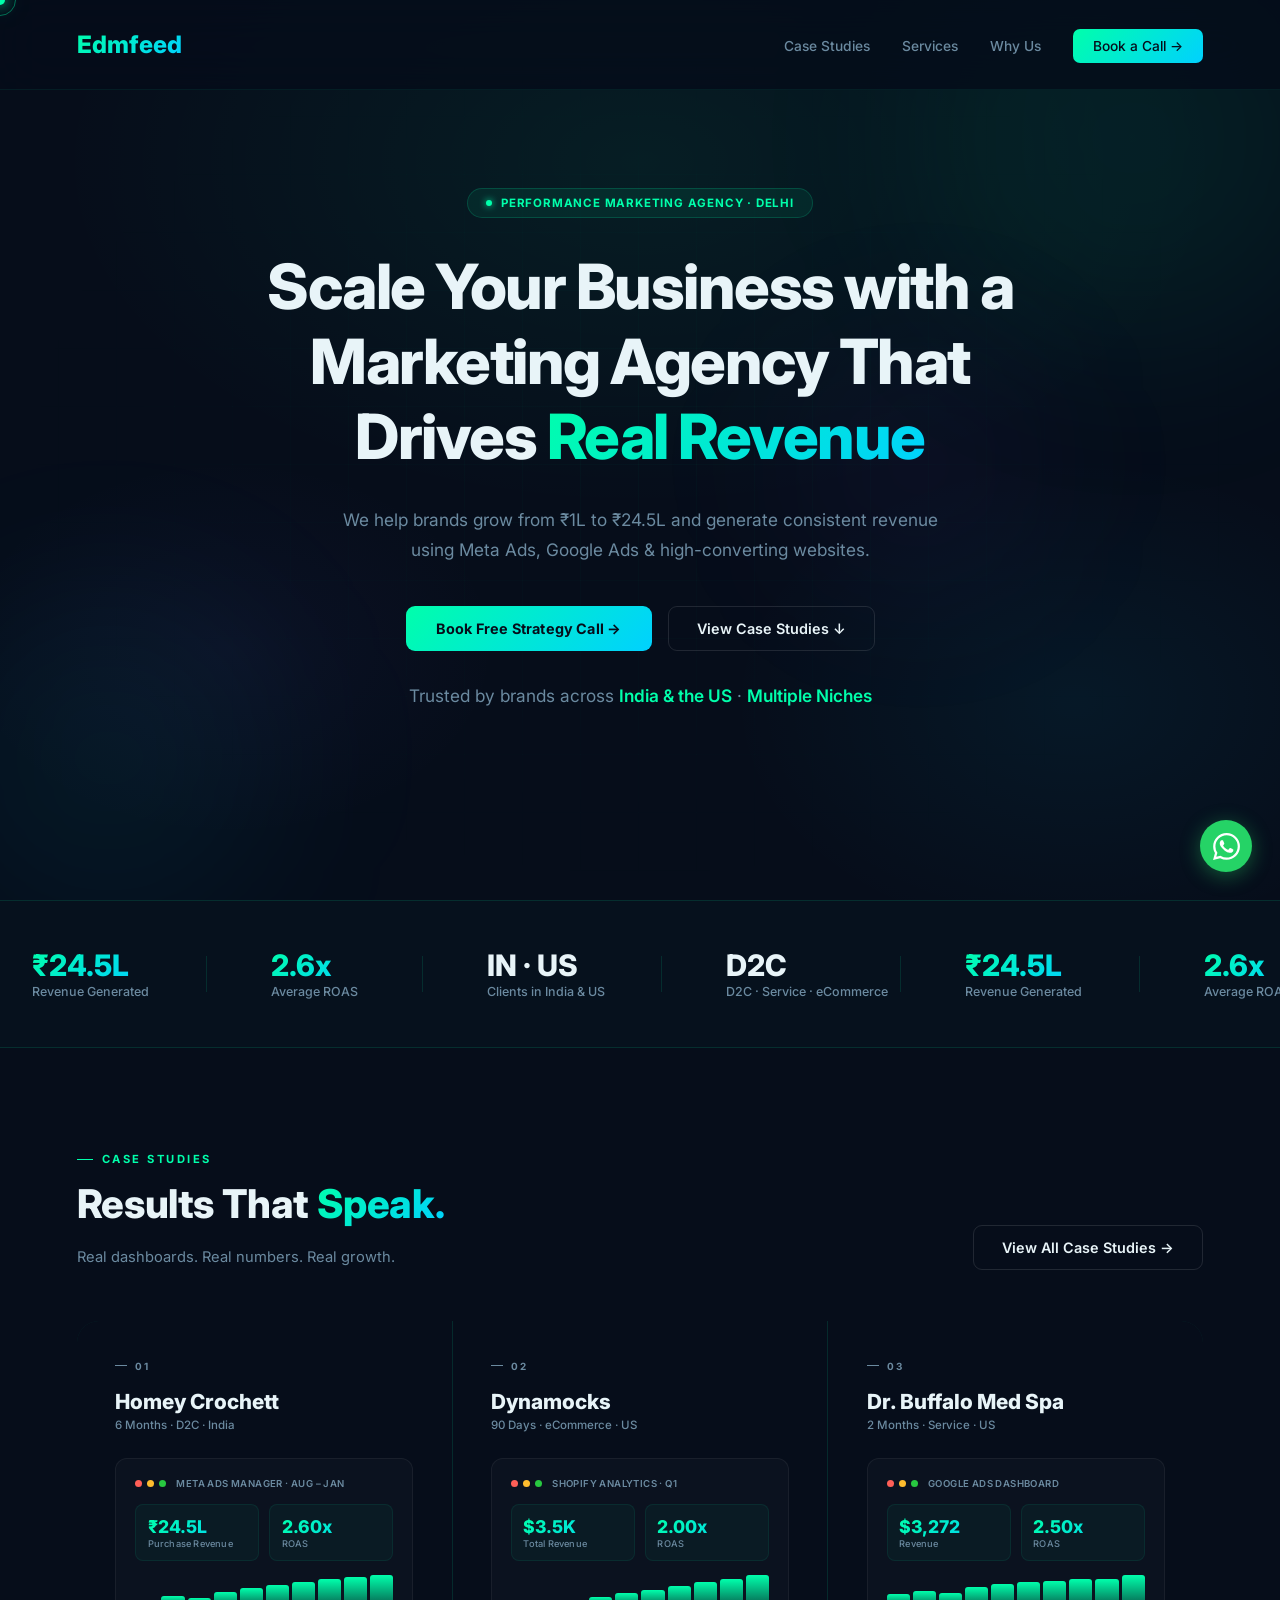
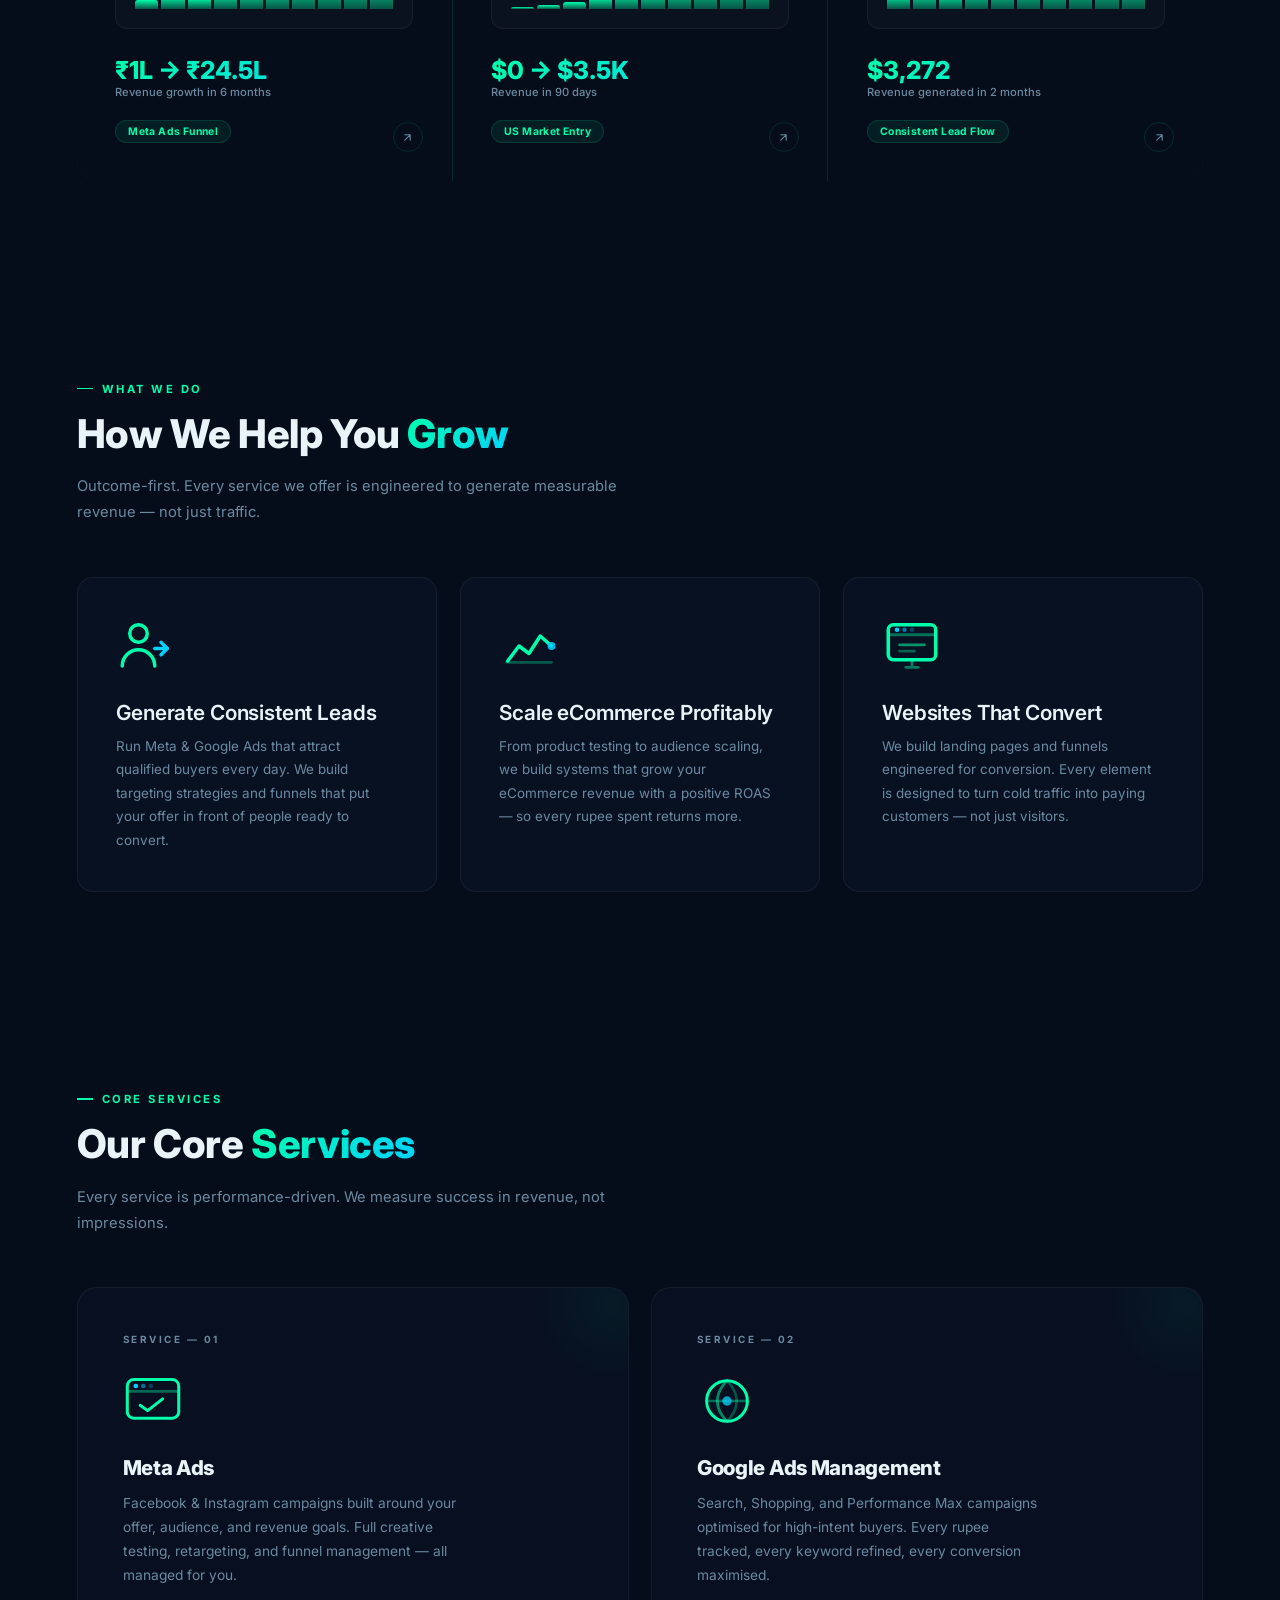
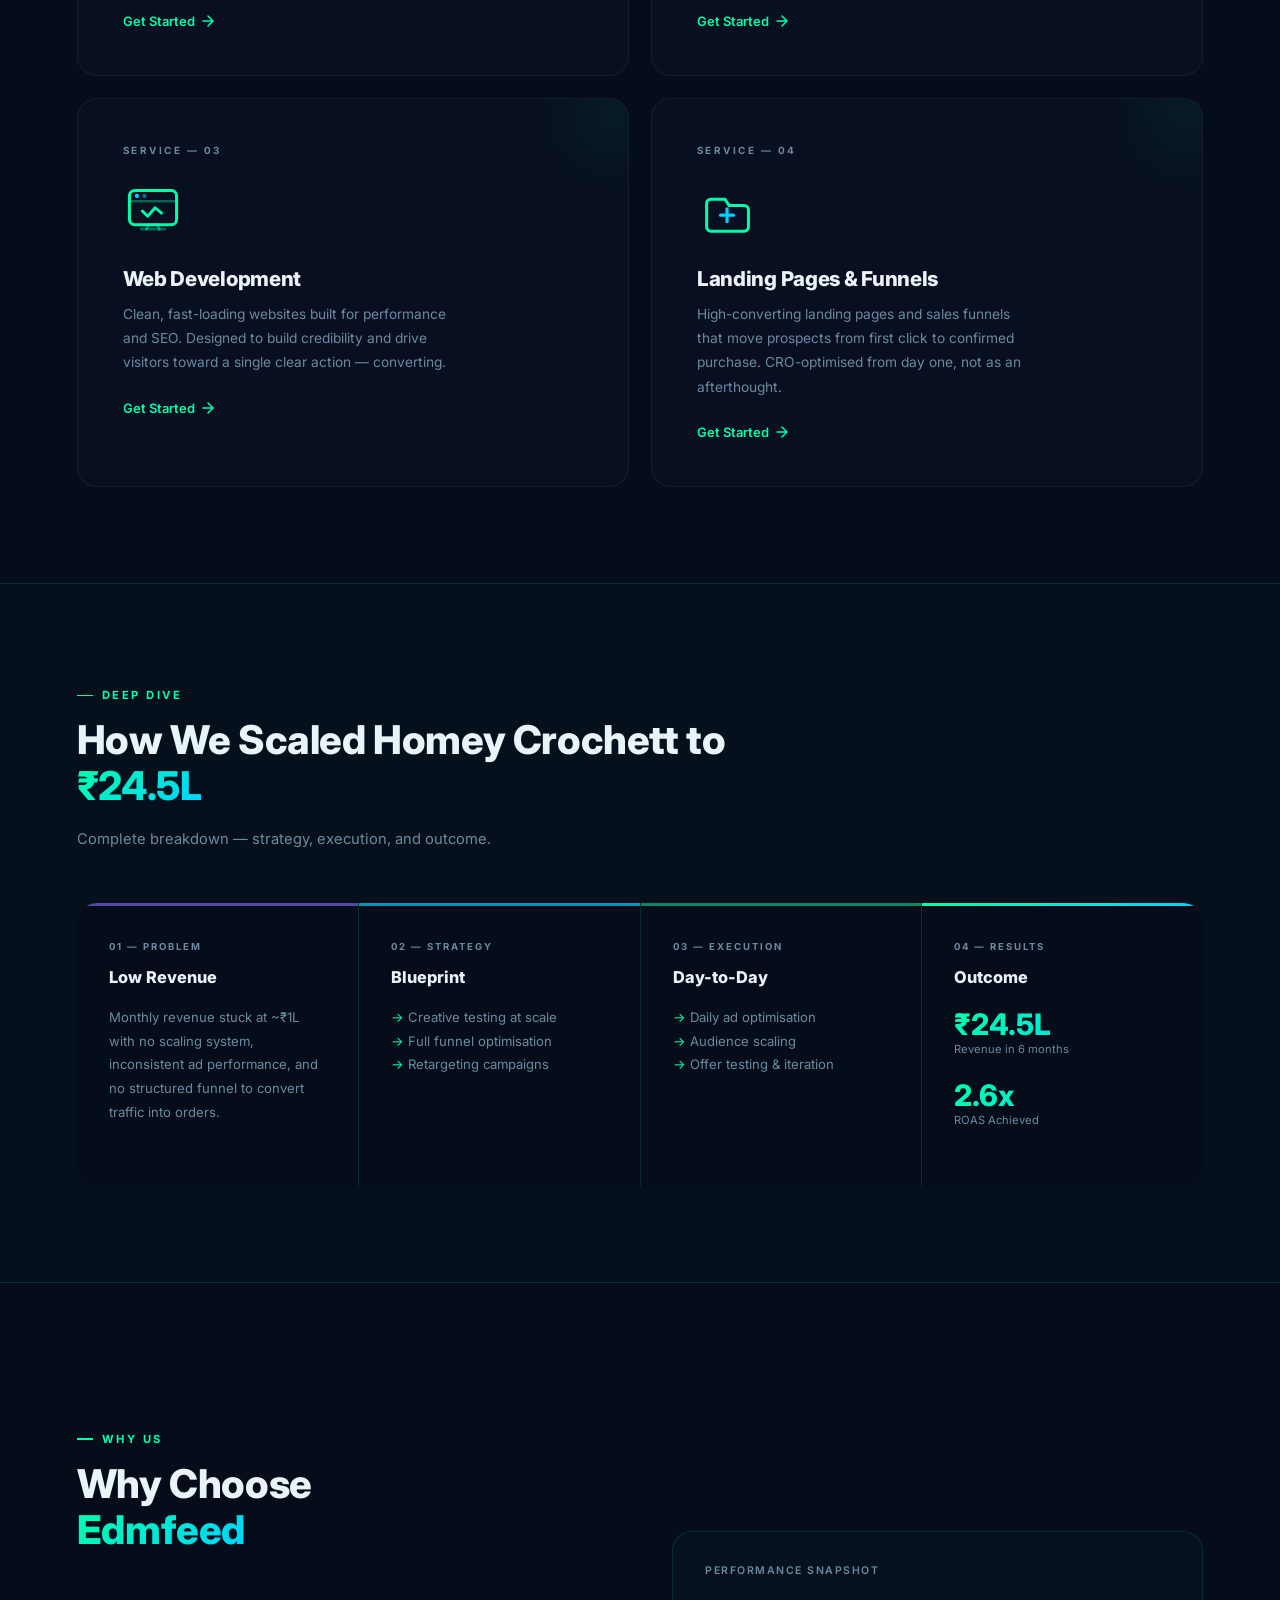
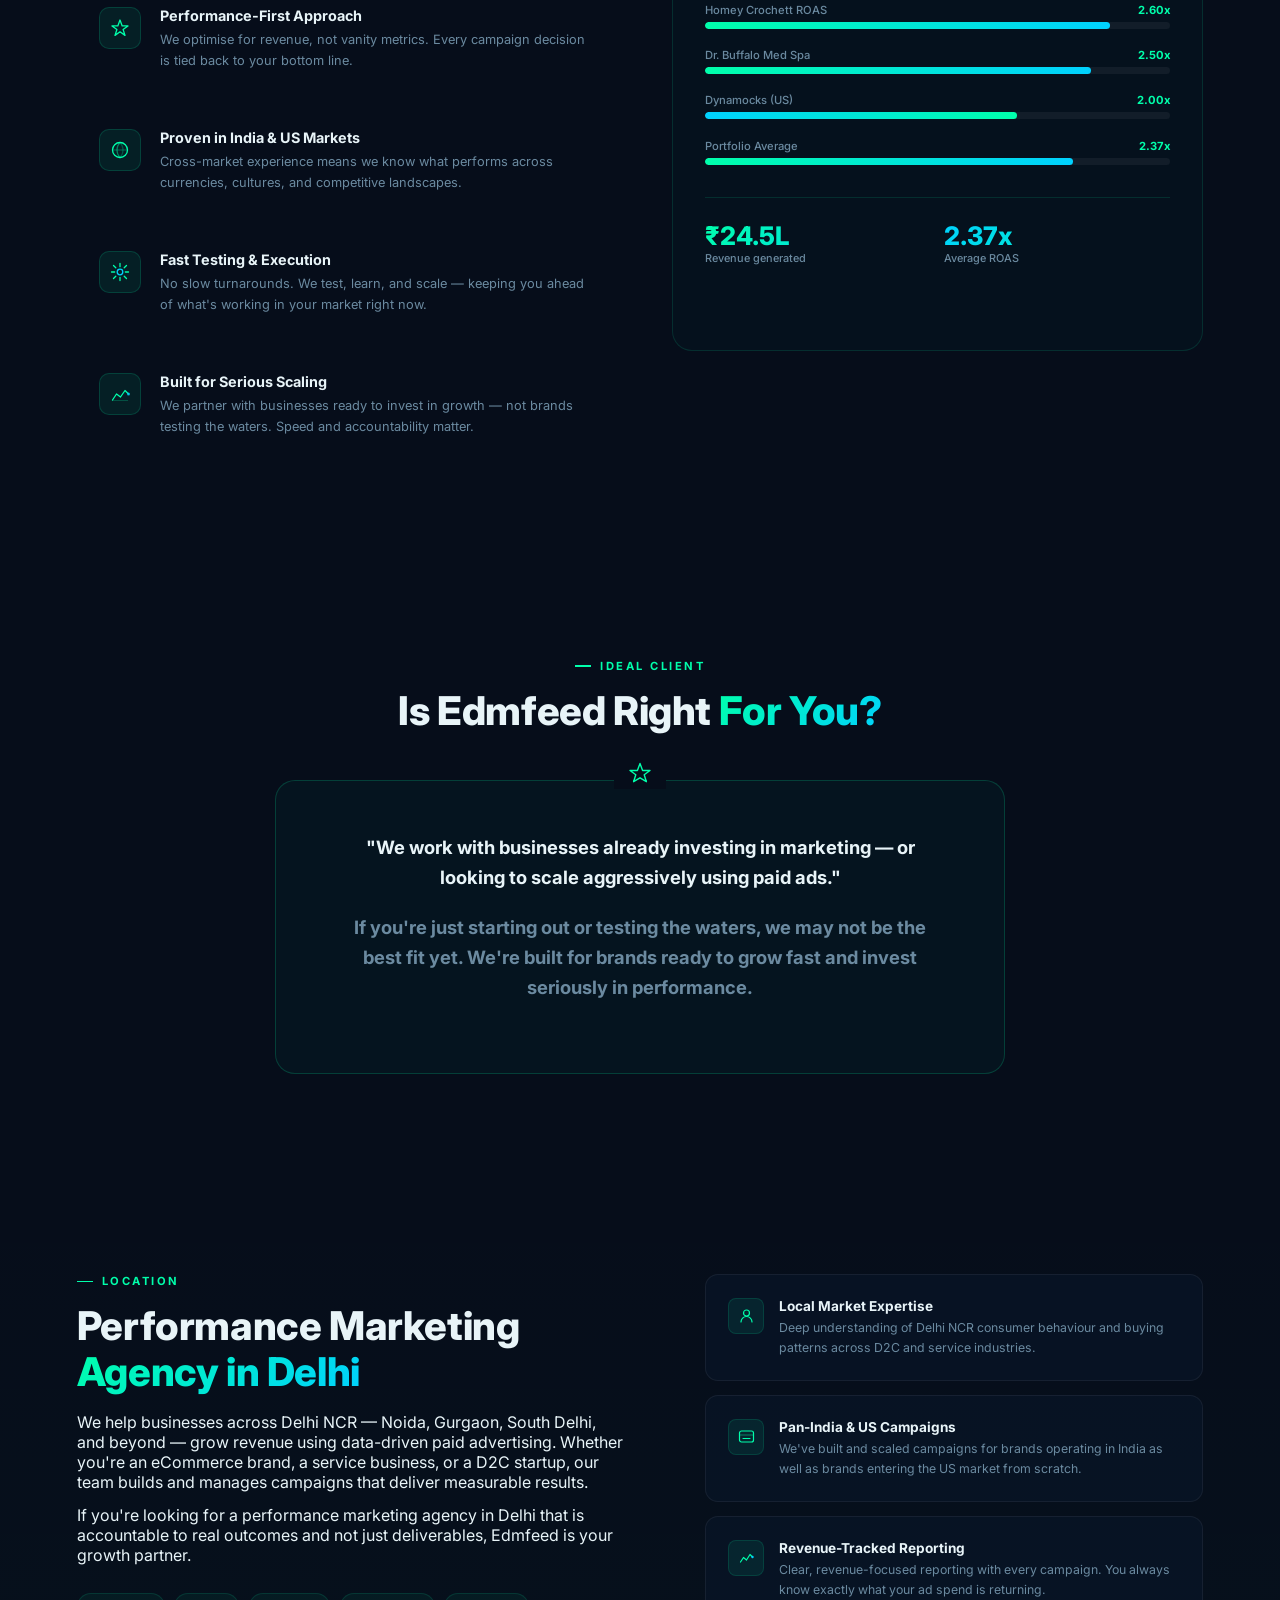
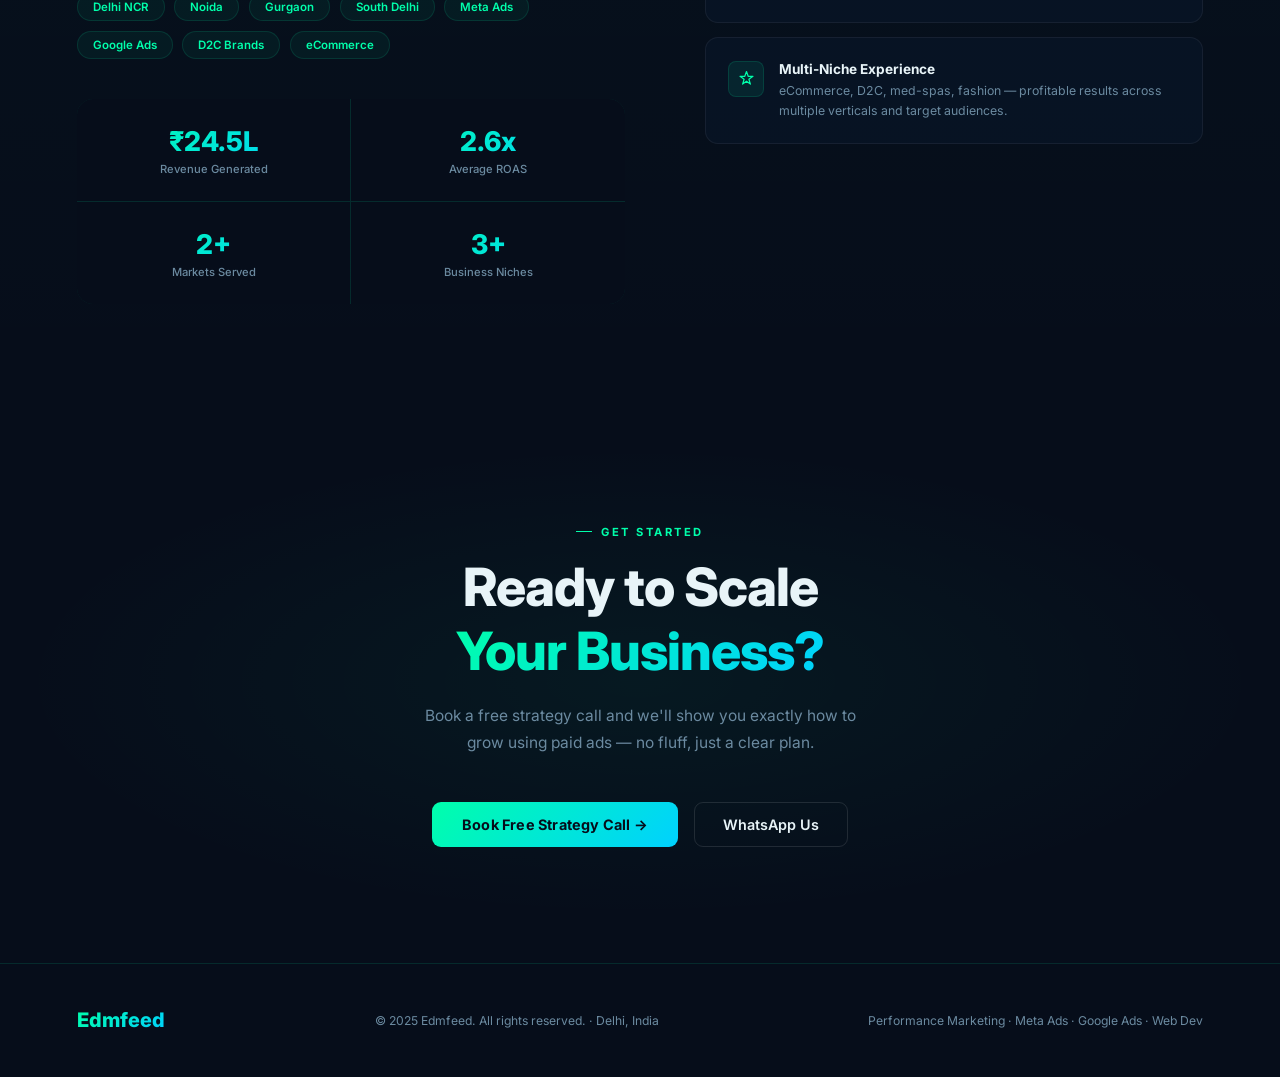
<file: index2.html>
<!doctype html>
<html lang="en">
  <head>
    <meta charset="UTF-8" />
    <meta name="viewport" content="width=device-width, initial-scale=1.0" />
    <meta
      name="description"
      content="Edmfeed - Performance Marketing Agency in Delhi. We help brands scale using Meta Ads, Google Ads & high-converting websites. ₹24.5L+ revenue generated."
    />
    <meta
      name="keywords"
      content="performance marketing agency Delhi, Meta Ads agency India, Google Ads management Delhi NCR, eCommerce marketing agency"
    />
    <title>
      Edmfeed | Performance Marketing Agency That Drives Real Revenue
    </title>
    <link rel="preconnect" href="https://fonts.googleapis.com" />
    <link
      href="https://fonts.googleapis.com/css2?family=Inter:wght@300;400;500;600;700;800;900&family=Syne:wght@700;800&display=swap"
      rel="stylesheet"
    />
    <style>
      :root {
        --bg: #060d1a;
        --bg2: rgba(10, 25, 47, 0.55);
        --green: #00ffab;
        --cyan: #00d1ff;
        --text: #e8f4f8;
        --muted: #6b8aa0;
        --border: rgba(0, 255, 171, 0.12);
        --bdim: rgba(255, 255, 255, 0.06);
        --gg: 0 0 48px rgba(0, 255, 171, 0.22);
        --gc: 0 0 48px rgba(0, 209, 255, 0.18);
      }
      *,
      *::before,
      *::after {
        margin: 0;
        padding: 0;
        box-sizing: border-box;
      }
      html {
        scroll-behavior: smooth;
      }
      body {
        background: var(--bg);
        color: var(--text);
        font-family: "Inter", sans-serif;
        overflow-x: hidden;
        cursor: none;
        -webkit-font-smoothing: antialiased;
      }
      #cursor {
        position: fixed;
        width: 10px;
        height: 10px;
        background: var(--green);
        border-radius: 50%;
        pointer-events: none;
        z-index: 9999;
        transform: translate(-50%, -50%);
        box-shadow:
          0 0 14px var(--green),
          0 0 28px rgba(0, 255, 171, 0.35);
        transition:
          width 0.22s,
          height 0.22s;
      }
      #cursor-ring {
        position: fixed;
        width: 32px;
        height: 32px;
        border: 1.5px solid rgba(0, 255, 171, 0.4);
        border-radius: 50%;
        pointer-events: none;
        z-index: 9998;
        transform: translate(-50%, -50%);
        transition:
          width 0.28s,
          height 0.28s,
          border-color 0.28s;
      }
      ::-webkit-scrollbar {
        width: 3px;
      }
      ::-webkit-scrollbar-track {
        background: var(--bg);
      }
      ::-webkit-scrollbar-thumb {
        background: var(--green);
        border-radius: 2px;
      }

      /* NAV */
      nav {
        position: fixed;
        top: 0;
        left: 0;
        right: 0;
        z-index: 1000;
        display: flex;
        align-items: center;
        justify-content: space-between;
        padding: 30px 6%;
        background: rgba(6, 13, 26, 0.82);
        backdrop-filter: blur(24px);
        border-bottom: 1px solid rgba(0, 255, 171, 0.07);
        transition:
          padding 0.3s,
          border-color 0.3s;
      }
      nav.scrolled {
        padding: 13px 6%;
        border-bottom-color: rgba(0, 255, 171, 0.14);
      }
      .logo {
        font-family: "Inter", sans-serif;
        font-size: 1.5rem;
        font-weight: 800;
        background: linear-gradient(135deg, var(--green), var(--cyan));
        -webkit-background-clip: text;
        -webkit-text-fill-color: transparent;
      }
      .nl {
        display: flex;
        gap: 2rem;
        list-style: none;
        align-items: center;
      }
      .nl a {
        color: var(--muted);
        text-decoration: none;
        font-size: 0.86rem;
        font-weight: 500;
        transition: color 0.3s;
        position: relative;
      }
      .nl a::after {
        content: "";
        position: absolute;
        bottom: -3px;
        left: 0;
        width: 0;
        height: 1px;
        background: var(--green);
        transition: width 0.3s;
      }
      .nl a:hover {
        color: var(--text);
      }
      .nl a:hover::after {
        width: 100%;
      }
      .ncta {
        background: linear-gradient(135deg, var(--green), var(--cyan));
        color: #060d1a !important;
        padding: 9px 20px;
        border-radius: 7px;
        font-weight: 700;
        font-size: 0.82rem;
        cursor: pointer;
        transition:
          box-shadow 0.3s,
          transform 0.2s;
      }
      .ncta:hover {
        box-shadow: var(--ggg);
        transform: translateY(-1px);
      }
      .hbg {
        display: none;
        flex-direction: column;
        gap: 5px;
        cursor: pointer;
      }
      .hbg span {
        width: 22px;
        height: 2px;
        background: var(--green);
        border-radius: 2px;
      }

      /* HERO */
      .hero {
        min-height: 100vh;
        display: flex;
        align-items: center;
        justify-content: center;
        position: relative;
        overflow: hidden;
        padding: 130px 6% 90px;
      }
      .hbg2 {
        position: absolute;
        inset: 0;
        background:
          radial-gradient(
            ellipse 65% 55% at 50% 18%,
            rgba(0, 255, 171, 0.07),
            transparent 70%
          ),
          radial-gradient(
            ellipse 45% 45% at 84% 78%,
            rgba(0, 209, 255, 0.06),
            transparent 60%
          ),
          radial-gradient(
            ellipse 35% 35% at 18% 72%,
            rgba(123, 94, 234, 0.05),
            transparent 60%
          );
      }
      .grid {
        position: absolute;
        inset: 0;
        background-image:
          linear-gradient(rgba(0, 255, 171, 0.033) 1px, transparent 1px),
          linear-gradient(90deg, rgba(0, 255, 171, 0.033) 1px, transparent 1px);
        background-size: 58px 58px;
        mask-image: radial-gradient(
          ellipse at center,
          rgba(0, 0, 0, 0.8),
          transparent 72%
        );
      }
      .orb {
        position: absolute;
        border-radius: 50%;
        filter: blur(90px);
        pointer-events: none;
        animation: flt 9s ease-in-out infinite;
      }
      .o1 {
        width: 420px;
        height: 420px;
        background: rgba(0, 255, 171, 0.07);
        top: -8%;
        right: -5%;
      }
      .o2 {
        width: 320px;
        height: 320px;
        background: rgba(0, 209, 255, 0.06);
        bottom: -2%;
        left: -4%;
        animation-delay: 3s;
      }
      .o3 {
        width: 210px;
        height: 210px;
        background: rgba(123, 94, 234, 0.07);
        top: 40%;
        right: 20%;
        animation-delay: 5.5s;
      }
      @keyframes flt {
        0%,
        100% {
          transform: translateY(0) scale(1);
        }
        50% {
          transform: translateY(-26px) scale(1.03);
        }
      }
      .hc {
        position: relative;
        z-index: 2;
        max-width: 840px;
        text-align: center;
      }
      .badge {
        display: inline-flex;
        align-items: center;
        gap: 9px;
        background: rgba(0, 255, 171, 0.07);
        border: 1px solid rgba(0, 255, 171, 0.17);
        padding: 7px 18px;
        border-radius: 100px;
        font-size: 0.72rem;
        color: var(--green);
        font-weight: 700;
        margin-bottom: 2rem;
        letter-spacing: 0.8px;
        text-transform: uppercase;
        animation: fd 0.8s ease both;
      }
      .bdot {
        width: 6px;
        height: 6px;
        background: var(--green);
        border-radius: 50%;
        box-shadow: 0 0 7px var(--green);
        animation: pulse 2s infinite;
      }
      @keyframes pulse {
        0%,
        100% {
          opacity: 1;
        }
        50% {
          opacity: 0.4;
        }
      }
      @keyframes fd {
        from {
          opacity: 0;
          transform: translateY(-16px);
        }
        to {
          opacity: 1;
          transform: translateY(0);
        }
      }
      @keyframes fu {
        from {
          opacity: 0;
          transform: translateY(26px);
        }
        to {
          opacity: 1;
          transform: translateY(0);
        }
      }
      .hero h1 {
        font-family: "Inter", sans-serif;
        font-size: clamp(2.3rem, 5vw, 3.9rem);
        font-weight: 800;
        line-height: 1.2;
        letter-spacing: -1.5px;
        margin-bottom: 1.5rem;
        animation: fu 0.9s ease 0.2s both;
      }
      .hl {
        background: linear-gradient(135deg, var(--green), var(--cyan));
        -webkit-background-clip: text;
        -webkit-text-fill-color: transparent;
      }
      .hero p {
        font-size: 1.08rem;
        color: var(--muted);
        line-height: 1.78;
        max-width: 610px;
        margin: 30px auto 2.5rem;
        font-weight: 400;
        animation: fu 0.9s ease 0.35s both;
      }
      .ctas {
        display: flex;
        gap: 1rem;
        justify-content: center;
        flex-wrap: wrap;
        animation: fu 0.9s ease 0.5s both;
      }
      .bp {
        display: inline-flex;
        align-items: center;
        gap: 8px;
        background: linear-gradient(135deg, var(--green), var(--cyan));
        color: #060d1a;
        padding: 14px 30px;
        border-radius: 9px;
        font-weight: 700;
        font-size: 0.9rem;
        text-decoration: none;
        letter-spacing: 0.2px;
        transition: all 0.3s;
        border: none;
        cursor: pointer;
        font-family: "Inter", sans-serif;
        position: relative;
        overflow: hidden;
      }
      .bp::before {
        content: "";
        position: absolute;
        inset: 0;
        background: rgba(255, 255, 255, 0.15);
        opacity: 0;
        transition: opacity 0.3s;
      }
      .bp:hover {
        box-shadow: var(--gg);
        transform: translateY(-2px);
      }
      .bp:hover::before {
        opacity: 1;
      }
      .bs {
        display: inline-flex;
        align-items: center;
        gap: 8px;
        background: transparent;
        color: var(--text);
        padding: 13px 28px;
        border-radius: 9px;
        font-weight: 600;
        font-size: 0.9rem;
        text-decoration: none;
        border: 1.5px solid rgba(255, 255, 255, 0.11);
        transition: all 0.3s;
        cursor: pointer;
        font-family: "Inter", sans-serif;
      }
      .bs:hover {
        border-color: var(--cyan);
        color: var(--cyan);
      }
      .trust {
        margin-top: 2rem;
        color: var(--muted);
        font-size: 0.8rem;
        animation: fu 0.9s ease 0.65s both;
      }
      .trust span {
        color: var(--green);
        font-weight: 600;
      }

      /* PROOF */
      .ps {
        padding: 46px 0;
        border-top: 1px solid var(--border);
        border-bottom: 1px solid var(--border);
        background: rgba(0, 255, 171, 0.015);
        overflow: hidden;
      }
      .pt {
        display: flex;
        gap: 4rem;
        padding: 0 2rem;
        align-items: center;
        white-space: nowrap;
        animation: mq 22s linear infinite;
      }
      @keyframes mq {
        0% {
          transform: translateX(0);
        }
        100% {
          transform: translateX(-50%);
        }
      }
      .pi {
        display: flex;
        align-items: center;
        gap: 1.1rem;
        flex-shrink: 0;
      }
      .pn {
        font-family: "Inter", sans-serif;
        font-size: 1.85rem;
        font-weight: 800;
        background: linear-gradient(135deg, var(--green), var(--cyan));
        -webkit-background-clip: text;
        -webkit-text-fill-color: transparent;
      }
      .pl {
        font-size: 0.78rem;
        color: var(--muted);
        line-height: 1.45;
        max-width: 110px;
        font-weight: 500;
      }
      .psep {
        width: 1px;
        height: 36px;
        background: var(--border);
        flex-shrink: 0;
      }

      /* GLOBALS */
      section {
        padding: 96px 6%;
        position: relative;
      }
      .stag {
        display: inline-flex;
        align-items: center;
        gap: 9px;
        font-size: 0.7rem;
        font-weight: 700;
        letter-spacing: 2.5px;
        text-transform: uppercase;
        color: var(--green);
        margin-bottom: 1rem;
      }
      .stag::before {
        content: "";
        width: 16px;
        height: 1.5px;
        background: var(--green);
      }
      .stitle {
        font-family: "Inter", sans-serif;
        font-size: clamp(1.7rem, 3.1vw, 2.6rem);
        font-weight: 800;
        letter-spacing: -0.4px;
        line-height: 1.15;
        margin-bottom: 1rem;
      }
      .ssub {
        font-size: 0.92rem;
        color: var(--muted);
        line-height: 1.78;
        max-width: 540px;
        font-weight: 400;
      }
      .gt {
        background: linear-gradient(135deg, var(--green), var(--cyan));
        -webkit-background-clip: text;
        -webkit-text-fill-color: transparent;
      }
      .reveal {
        opacity: 0;
        transform: translateY(26px);
        transition:
          opacity 0.7s ease,
          transform 0.7s ease;
      }
      .reveal.visible {
        opacity: 1;
        transform: translateY(0);
      }

      /* ── CASE STUDIES ── */
      .cases-hdr {
        display: flex;
        justify-content: space-between;
        align-items: flex-end;
        flex-wrap: wrap;
        gap: 1rem;
        margin-bottom: 3.2rem;
      }
      .cases-grid {
        display: grid;
        grid-template-columns: repeat(3, 1fr);
        gap: 1px;
        background: var(--border);
        border-radius: 22px;
        overflow: hidden;
      }
      .cc {
        background: var(--bg);
        padding: 2.4rem;
        position: relative;
        cursor: pointer;
        transition: all 0.4s;
        overflow: hidden;
      }
      .cc::before {
        content: "";
        position: absolute;
        inset: 0;
        background: linear-gradient(
          135deg,
          rgba(0, 255, 171, 0.04),
          rgba(0, 209, 255, 0.02)
        );
        opacity: 0;
        transition: opacity 0.4s;
      }
      .cc:hover::before {
        opacity: 1;
      }
      .cn {
        font-size: 0.62rem;
        font-weight: 700;
        letter-spacing: 2px;
        text-transform: uppercase;
        color: var(--muted);
        margin-bottom: 1.1rem;
        display: flex;
        align-items: center;
        gap: 8px;
      }
      .cn::before {
        content: "";
        width: 12px;
        height: 1px;
        background: var(--muted);
      }
      .cb {
        font-family: "Inter", sans-serif;
        font-size: 1.3rem;
        font-weight: 800;
        margin-bottom: 0.25rem;
      }
      .cp {
        font-size: 0.72rem;
        color: var(--muted);
        margin-bottom: 1.6rem;
        font-weight: 500;
      }

      /* Dashboard mock */
      .dash {
        background: rgba(255, 255, 255, 0.025);
        border: 1px solid rgba(255, 255, 255, 0.055);
        border-radius: 12px;
        padding: 1.2rem;
        margin-bottom: 1.6rem;
      }
      .dh {
        display: flex;
        align-items: center;
        gap: 5px;
        margin-bottom: 0.9rem;
      }
      .dd {
        width: 7px;
        height: 7px;
        border-radius: 50%;
      }
      .dt {
        font-size: 0.6rem;
        color: var(--muted);
        font-weight: 600;
        letter-spacing: 0.4px;
        text-transform: uppercase;
        margin-left: 5px;
      }
      .dm-row {
        display: grid;
        grid-template-columns: 1fr 1fr;
        gap: 0.65rem;
        margin-bottom: 0.9rem;
      }
      .dm {
        background: rgba(0, 255, 171, 0.04);
        border: 1px solid rgba(0, 255, 171, 0.08);
        border-radius: 8px;
        padding: 0.7rem;
      }
      .dmv {
        font-family: "Inter", sans-serif;
        font-size: 1.1rem;
        font-weight: 800;
        background: linear-gradient(135deg, var(--green), var(--cyan));
        -webkit-background-clip: text;
        -webkit-text-fill-color: transparent;
      }
      .dml {
        font-size: 0.58rem;
        color: var(--muted);
        font-weight: 500;
        margin-top: 1px;
        letter-spacing: 0.2px;
      }
      .mc {
        height: 34px;
        display: flex;
        align-items: flex-end;
        gap: 3px;
      }
      .mb {
        flex: 1;
        border-radius: 3px 3px 0 0;
        background: linear-gradient(
          180deg,
          var(--green),
          rgba(0, 255, 171, 0.28)
        );
      }

      .cmet {
        display: flex;
        flex-direction: column;
        gap: 0.8rem;
      }
      .mv {
        font-family: "Inter", sans-serif;
        font-size: 1.55rem;
        font-weight: 800;
      }
      .mvg {
        background: linear-gradient(135deg, var(--green), var(--cyan));
        -webkit-background-clip: text;
        -webkit-text-fill-color: transparent;
      }
      .ml {
        font-size: 0.7rem;
        color: var(--muted);
        font-weight: 500;
      }
      .cpill {
        display: inline-block;
        padding: 4px 12px;
        background: rgba(0, 255, 171, 0.07);
        border: 1px solid rgba(0, 255, 171, 0.13);
        border-radius: 100px;
        font-size: 0.65rem;
        color: var(--green);
        font-weight: 700;
        margin-top: 1.3rem;
        letter-spacing: 0.4px;
      }
      .carr {
        position: absolute;
        bottom: 1.8rem;
        right: 1.8rem;
        width: 30px;
        height: 30px;
        border: 1.5px solid var(--border);
        border-radius: 50%;
        display: flex;
        align-items: center;
        justify-content: center;
        transition: all 0.3s;
      }
      .cc:hover .carr {
        border-color: var(--green);
        background: rgba(0, 255, 171, 0.09);
        transform: rotate(45deg);
      }
      .carr svg {
        width: 13px;
        height: 13px;
        stroke: var(--muted);
        transition: stroke 0.3s;
      }
      .cc:hover .carr svg {
        stroke: var(--green);
      }

      /* ── HOW WE HELP ── */
      .hc3 {
        display: grid;
        grid-template-columns: repeat(3, 1fr);
        gap: 1.4rem;
        margin-top: 3.2rem;
      }
      .hcard {
        background: rgba(10, 25, 47, 0.42);
        border: 1px solid var(--bdim);
        border-radius: 16px;
        padding: 2.4rem;
        transition: all 0.4s;
        position: relative;
        overflow: hidden;
      }
      .hcard::after {
        content: "";
        position: absolute;
        bottom: 0;
        left: 0;
        right: 0;
        height: 2px;
        background: linear-gradient(90deg, var(--green), var(--cyan));
        transform: scaleX(0);
        transition: transform 0.4s;
        transform-origin: left;
      }
      .hcard:hover {
        border-color: rgba(0, 255, 171, 0.2);
        transform: translateY(-6px);
        box-shadow: var(--gg);
      }
      .hcard:hover::after {
        transform: scaleX(1);
      }
      .hi {
        /* width: 50px;
        height: 50px;
        background: rgba(0, 255, 171, 0.08);
        border: 1px solid rgba(0, 255, 171, 0.15);
        border-radius: 12px;
        display: flex;
        align-items: center;
        justify-content: center;
        margin-bottom: 1.4rem; */
      }
      .hi svg{
        width: 60px;
        height: 60px;
        margin-bottom: 20px;
      }
      .hcard h3 {
        font-family: "Inter", sans-serif;
        font-size: 1.3rem;
        font-weight: 600;
        margin-bottom: 0.6rem;
        letter-spacing: -0.15px;
      }
      .hcard p {
        font-size: 0.84rem;
        color: var(--muted);
        line-height: 1.75;
        font-weight: 400;
      }

      /* ── SERVICES ── */
      .sg {
        display: grid;
        grid-template-columns: repeat(2, 1fr);
        gap: 1.4rem;
        margin-top: 3.2rem;
      }
      .sc {
        background: rgba(8, 18, 36, 0.65);
        border: 1px solid var(--bdim);
        border-radius: 20px;
        padding: 2.8rem;
        cursor: pointer;
        transition: all 0.45s;
        position: relative;
        overflow: hidden;
      }
      .sc::before {
        content: "";
        position: absolute;
        top: -1px;
        left: 0;
        right: 0;
        height: 1px;
        background: linear-gradient(
          90deg,
          transparent,
          var(--green),
          transparent
        );
        transform: scaleX(0);
        transition: transform 0.5s;
        transform-origin: center;
      }
      .sc::after {
        content: "";
        position: absolute;
        top: 0;
        right: 0;
        width: 160px;
        height: 160px;
        border-radius: 50%;
        background: radial-gradient(
          circle,
          rgba(0, 255, 171, 0.05),
          transparent 70%
        );
        transform: translate(40%, -40%);
        transition: transform 0.5s;
      }
      .sc:hover {
        border-color: rgba(0, 255, 171, 0.2);
        box-shadow:
          0 20px 56px rgba(0, 0, 0, 0.4),
          var(--gg);
      }
      .sc:hover::before {
        transform: scaleX(1);
      }
      .sc:hover::after {
        transform: translate(25%, -25%) scale(1.7);
      }
      .snum {
        font-size: 0.62rem;
        font-weight: 700;
        letter-spacing: 2.5px;
        text-transform: uppercase;
        color: var(--muted);
        margin-bottom: 1.6rem;
      }
      .siw {
        /* width: 58px;
        height: 58px;
        background: rgba(0, 255, 171, 0.06);
        border: 1px solid rgba(0, 255, 171, 0.13);
        border-radius: 14px;
        display: flex;
        align-items: center;
        justify-content: center;
        margin-bottom: 1.6rem;
        transition: all 0.4s; */
      }
      .siw svg {
        width: 60px;
        height: 60px;
        margin-bottom: 20px;
      }
      .sc:hover .siw {
        /* background: rgba(0, 255, 171, 0.11);
        border-color: rgba(0, 255, 171, 0.26);
        box-shadow: 0 0 22px rgba(0, 255, 171, 0.13); */
      }
      .sc h3 {
        font-family: "Inter", sans-serif;
        font-size: 1.28rem;
        font-weight: 800;
        margin-bottom: 0.7rem;
        letter-spacing: -0.3px;
      }
      .sc p {
        font-size: 0.86rem;
        color: var(--muted);
        line-height: 1.76;
        max-width: 340px;
      }
      .sl {
        display: inline-flex;
        align-items: center;
        gap: 6px;
        margin-top: 1.6rem;
        font-size: 0.81rem;
        font-weight: 600;
        color: var(--green);
        background: none;
        border: none;
        cursor: pointer;
        font-family: "Inter", sans-serif;
        padding: 0;
      }
      .sl svg {
        transition: transform 0.3s;
      }
      .sc:hover .sl svg {
        transform: translateX(4px);
      }

      /* ── DEEP CASE ── */
      .dc {
        background: rgba(0, 255, 171, 0.013);
        border-top: 1px solid var(--border);
        border-bottom: 1px solid var(--border);
      }
      .dg {
        display: grid;
        grid-template-columns: repeat(4, 1fr);
        gap: 1px;
        background: var(--border);
        border-radius: 20px;
        overflow: hidden;
      }
      .dcol {
        background: var(--bg);
        padding: 2.4rem 2rem;
        position: relative;
      }
      .dcol::before {
        content: "";
        position: absolute;
        top: 0;
        left: 0;
        right: 0;
        height: 3px;
      }
      .dcol:nth-child(1)::before {
        background: rgba(123, 94, 234, 0.7);
      }
      .dcol:nth-child(2)::before {
        background: rgba(0, 209, 255, 0.7);
      }
      .dcol:nth-child(3)::before {
        background: rgba(0, 255, 171, 0.5);
      }
      .dcol:nth-child(4)::before {
        background: linear-gradient(90deg, var(--green), var(--cyan));
      }
      .dln {
        font-size: 0.6rem;
        font-weight: 700;
        letter-spacing: 2px;
        text-transform: uppercase;
        color: var(--muted);
        margin-bottom: 0.9rem;
      }
      .dcol h3 {
        font-family: "Inter", sans-serif;
        font-size: 1.02rem;
        font-weight: 800;
        margin-bottom: 1.2rem;
      }
      .dcol p,
      .dcol li {
        font-size: 0.82rem;
        color: var(--muted);
        line-height: 1.8;
      }
      .dcol ul {
        list-style: none;
      }
      .dcol li::before {
        content: "→ ";
        color: var(--green);
      }
      .rb {
        font-family: "Inter", sans-serif;
        font-size: 1.85rem;
        font-weight: 800;
        background: linear-gradient(135deg, var(--green), var(--cyan));
        -webkit-background-clip: text;
        -webkit-text-fill-color: transparent;
      }
      .rl {
        font-size: 0.7rem;
        color: var(--muted);
        margin-bottom: 1.3rem;
      }

      /* ── WHY ── */
      .wg {
        display: grid;
        grid-template-columns: 1fr 1fr;
        gap: 4rem;
        align-items: center;
        margin-top: 2.8rem;
      }
      .wps {
        display: flex;
        flex-direction: column;
        gap: 0.9rem;
      }
      .wp {
        display: flex;
        gap: 1.2rem;
        align-items: flex-start;
        padding: 1.3rem;
        border-radius: 11px;
        border: 1px solid transparent;
        transition: all 0.3s;
      }
      .wp:hover {
        border-color: var(--border);
        background: rgba(0, 255, 171, 0.022);
      }
      .wi {
        width: 42px;
        height: 42px;
        background: rgba(0, 255, 171, 0.08);
        border: 1px solid rgba(0, 255, 171, 0.15);
        border-radius: 10px;
        display: flex;
        align-items: center;
        justify-content: center;
        flex-shrink: 0;
      }
      .wp h4 {
        font-weight: 700;
        margin-bottom: 0.3rem;
        font-size: 0.9rem;
        font-family: "Inter", sans-serif;
      }
      .wp p {
        font-size: 0.8rem;
        color: var(--muted);
        line-height: 1.65;
      }
      .wv {
        height: 420px;
        border-radius: 20px;
        background: rgba(0, 255, 171, 0.02);
        border: 1px solid var(--border);
        overflow: hidden;
      }
      .pc {
        padding: 2rem;
      }
      .plbl {
        font-size: 0.66rem;
        color: var(--muted);
        letter-spacing: 1.5px;
        text-transform: uppercase;
        margin-bottom: 1.6rem;
        font-weight: 600;
      }
      .bw {
        display: flex;
        flex-direction: column;
        gap: 1.2rem;
      }
      .bi {
        display: flex;
        flex-direction: column;
        gap: 5px;
      }
      .bt {
        display: flex;
        justify-content: space-between;
        font-size: 0.7rem;
        color: var(--muted);
        font-weight: 500;
      }
      .bt span:last-child {
        color: var(--green);
        font-weight: 700;
      }
      .btr {
        height: 7px;
        background: rgba(255, 255, 255, 0.05);
        border-radius: 4px;
        overflow: hidden;
      }
      .bf {
        height: 100%;
        border-radius: 4px;
        background: linear-gradient(90deg, var(--green), var(--cyan));
        transform: scaleX(0);
        transform-origin: left;
        transition: transform 1.3s cubic-bezier(0.16, 1, 0.3, 1);
      }
      .bfc {
        background: linear-gradient(90deg, var(--cyan), var(--green));
      }
      .pf {
        margin-top: 2rem;
        padding-top: 1.4rem;
        border-top: 1px solid var(--border);
        display: grid;
        grid-template-columns: 1fr 1fr;
        gap: 0.8rem;
      }
      .psv {
        font-family: "Inter", sans-serif;
        font-size: 1.6rem;
        font-weight: 800;
        background: linear-gradient(135deg, var(--green), var(--cyan));
        -webkit-background-clip: text;
        -webkit-text-fill-color: transparent;
      }
      .psl {
        font-size: 0.68rem;
        color: var(--muted);
        font-weight: 500;
      }

      /* ── IDEAL ── */
      .ideal {
        text-align: center;
      }
      .ib {
        max-width: 730px;
        margin: 2.8rem auto 0;
        background: rgba(0, 255, 171, 0.03);
        border: 1.5px solid rgba(0, 255, 171, 0.18);
        border-radius: 20px;
        padding: 3.2rem 4rem;
        position: relative;
      }
      .ii {
        position: absolute;
        top: -20px;
        left: 50%;
        transform: translateX(-50%);
        background: var(--bg);
        padding: 0 14px;
      }
      .ib p {
        font-family: "Inter", sans-serif;
        font-size: 1.15rem;
        font-weight: 700;
        line-height: 1.65;
        margin-bottom: 1.2rem;
      }
      .in {
        font-size: 0.82rem;
        color: var(--muted);
        line-height: 1.7;
        font-family: "Inter", sans-serif;
        font-weight: 400;
      }

      /* ── LOCAL SEO ── */
      .seosec {
        background: linear-gradient(
          180deg,
          transparent,
          rgba(0, 255, 171, 0.013),
          transparent
        );
      }
      .seoin {
        display: grid;
        grid-template-columns: 1.1fr 1fr;
        gap: 5rem;
        align-items: start;
      }
      .seoc p {
        font-size: 0.88rem;
        color: var(--muted);
        line-height: 1.85;
        margin-top: 1.2rem;
      }
      .seotags {
        display: flex;
        flex-wrap: wrap;
        gap: 0.6rem;
        margin-top: 1.8rem;
      }
      .seotag {
        padding: 6px 15px;
        background: rgba(0, 255, 171, 0.05);
        border: 1px solid var(--border);
        border-radius: 100px;
        font-size: 0.72rem;
        color: var(--green);
        font-weight: 600;
      }
      .seostats {
        display: grid;
        grid-template-columns: 1fr 1fr;
        gap: 1px;
        background: var(--border);
        border-radius: 16px;
        overflow: hidden;
        margin-top: 2.5rem;
      }
      .seostat {
        background: var(--bg);
        padding: 1.6rem;
        text-align: center;
      }
      .ssv {
        font-family: "Inter", sans-serif;
        font-size: 1.7rem;
        font-weight: 800;
        background: linear-gradient(135deg, var(--green), var(--cyan));
        -webkit-background-clip: text;
        -webkit-text-fill-color: transparent;
        margin-bottom: 0.25rem;
      }
      .ssl {
        font-size: 0.7rem;
        color: var(--muted);
        font-weight: 500;
      }
      .seor {
        display: flex;
        flex-direction: column;
        gap: 0.9rem;
        padding-top: 0.5rem;
      }
      .scard {
        background: rgba(10, 25, 47, 0.45);
        border: 1px solid var(--bdim);
        border-radius: 13px;
        padding: 1.4rem;
        display: flex;
        align-items: flex-start;
        gap: 0.9rem;
        transition: all 0.3s;
      }
      .scard:hover {
        border-color: var(--border);
        transform: translateX(5px);
      }
      .sci {
        width: 36px;
        height: 36px;
        background: rgba(0, 255, 171, 0.08);
        border: 1px solid rgba(0, 255, 171, 0.13);
        border-radius: 8px;
        display: flex;
        align-items: center;
        justify-content: center;
        flex-shrink: 0;
      }
      .scard h4 {
        font-size: 0.85rem;
        font-weight: 700;
        margin-bottom: 0.28rem;
        font-family: "Inter", sans-serif;
      }
      .scard p {
        font-size: 0.77rem;
        color: var(--muted);
        line-height: 1.6;
      }

      /* ── FINAL CTA ── */
      .fcta {
        text-align: center;
        padding: 116px 6%;
        position: relative;
        overflow: hidden;
      }
      .fbg {
        position: absolute;
        inset: 0;
        background: radial-gradient(
          ellipse 72% 62% at 50% 50%,
          rgba(0, 255, 171, 0.052),
          transparent 68%
        );
      }
      .fcta h2 {
        font-family: "Inter", sans-serif;
        font-size: clamp(2rem, 4.4vw, 3.3rem);
        font-weight: 800;
        letter-spacing: -1px;
        margin-bottom: 1.3rem;
        position: relative;
      }
      .fcta > p {
        font-size: 0.97rem;
        color: var(--muted);
        margin-bottom: 2.8rem;
        position: relative;
        max-width: 460px;
        margin-left: auto;
        margin-right: auto;
        line-height: 1.72;
      }
      .fbtns {
        display: flex;
        justify-content: center;
        gap: 1rem;
        flex-wrap: wrap;
        position: relative;
      }

      /* WHATSAPP */
      .wa {
        position: fixed;
        bottom: 28px;
        right: 28px;
        width: 52px;
        height: 52px;
        background: #25d366;
        border-radius: 50%;
        display: flex;
        align-items: center;
        justify-content: center;
        z-index: 999;
        box-shadow: 0 4px 20px rgba(37, 211, 102, 0.38);
        transition: all 0.3s;
        text-decoration: none;
        animation: pin 0.5s ease 1.2s both;
      }
      .wa:hover {
        transform: scale(1.1);
        box-shadow: 0 8px 30px rgba(37, 211, 102, 0.48);
      }
      @keyframes pin {
        from {
          transform: scale(0);
        }
        to {
          transform: scale(1);
        }
      }

      /* FOOTER */
      footer {
        border-top: 1px solid var(--border);
        padding: 2.8rem 6%;
        display: flex;
        justify-content: space-between;
        align-items: center;
        flex-wrap: wrap;
        gap: 1rem;
      }
      .fl {
        font-family: "Inter", sans-serif;
        font-size: 1.25rem;
        font-weight: 800;
        background: linear-gradient(135deg, var(--green), var(--cyan));
        -webkit-background-clip: text;
        -webkit-text-fill-color: transparent;
      }
      footer p {
        font-size: 0.76rem;
        color: var(--muted);
      }

      /* ── MODAL ── */
      .mov {
        position: fixed;
        inset: 0;
        background: rgba(0, 0, 0, 0.78);
        backdrop-filter: blur(10px);
        z-index: 5000;
        display: flex;
        align-items: center;
        justify-content: center;
        padding: 1.5rem;
        opacity: 0;
        pointer-events: none;
        transition: opacity 0.3s;
      }
      .mov.open {
        opacity: 1;
        pointer-events: all;
      }
      .mod {
        background: #091222;
        border: 1px solid rgba(0, 255, 171, 0.17);
        border-radius: 22px;
        padding: 2.8rem;
        max-width: 476px;
        width: 100%;
        position: relative;
        transform: translateY(18px) scale(0.97);
        transition: transform 0.35s cubic-bezier(0.16, 1, 0.3, 1);
        box-shadow:
          0 40px 90px rgba(0, 0, 0, 0.72),
          0 0 55px rgba(0, 255, 171, 0.05);
      }
      .mov.open .mod {
        transform: translateY(0) scale(1);
      }
      .mcls {
        position: absolute;
        top: 1.1rem;
        right: 1.2rem;
        width: 28px;
        height: 28px;
        border: 1px solid var(--bdim);
        border-radius: 7px;
        background: transparent;
        display: flex;
        align-items: center;
        justify-content: center;
        cursor: pointer;
        color: var(--muted);
        transition: all 0.2s;
        font-size: 0.9rem;
        font-family: "Inter", sans-serif;
      }
      .mcls:hover {
        border-color: var(--border);
        color: var(--text);
      }
      .mbadge {
        display: inline-flex;
        align-items: center;
        gap: 7px;
        background: rgba(0, 255, 171, 0.07);
        border: 1px solid rgba(0, 255, 171, 0.15);
        padding: 5px 13px;
        border-radius: 100px;
        font-size: 0.68rem;
        color: var(--green);
        font-weight: 700;
        letter-spacing: 0.8px;
        text-transform: uppercase;
        margin-bottom: 1.4rem;
      }
      .mod h2 {
        font-family: "Inter", sans-serif;
        font-size: 1.55rem;
        font-weight: 800;
        margin-bottom: 0.45rem;
        letter-spacing: -0.3px;
      }
      .msub {
        font-size: 0.83rem;
        color: var(--muted);
        margin-bottom: 1.8rem;
        line-height: 1.62;
      }
      .fg {
        margin-bottom: 1.1rem;
      }
      .fg label {
        display: block;
        font-size: 0.72rem;
        font-weight: 700;
        color: var(--muted);
        margin-bottom: 0.45rem;
        letter-spacing: 0.4px;
        text-transform: uppercase;
      }
      .fg input,
      .fg select {
        width: 100%;
        background: rgba(255, 255, 255, 0.04);
        border: 1px solid rgba(255, 255, 255, 0.08);
        border-radius: 8px;
        padding: 10px 14px;
        color: var(--text);
        font-family: "Inter", sans-serif;
        font-size: 0.86rem;
        outline: none;
        transition: all 0.3s;
      }
      .fg input:focus,
      .fg select:focus {
        border-color: rgba(0, 255, 171, 0.32);
        background: rgba(0, 255, 171, 0.025);
        box-shadow: 0 0 0 3px rgba(0, 255, 171, 0.06);
      }
      .fg select {
        cursor: pointer;
        appearance: none;
        background-image: url("data:image/svg+xml,%3Csvg xmlns='http://www.w3.org/2000/svg' viewBox='0 0 12 8'%3E%3Cpath d='M1 1l5 5 5-5' stroke='%236B8AA0' stroke-width='1.5' fill='none' stroke-linecap='round'/%3E%3C/svg%3E");
        background-repeat: no-repeat;
        background-position: right 13px center;
        background-size: 9px;
        padding-right: 34px;
      }
      .fg select option {
        background: #091222;
        color: var(--text);
      }
      .fr {
        display: grid;
        grid-template-columns: 1fr 1fr;
        gap: 0.9rem;
      }
      .msub2 {
        width: 100%;
        background: linear-gradient(135deg, var(--green), var(--cyan));
        color: #060d1a;
        padding: 13px 22px;
        border-radius: 9px;
        font-weight: 700;
        font-size: 0.9rem;
        border: none;
        cursor: pointer;
        font-family: "Inter", sans-serif;
        margin-top: 0.4rem;
        transition: all 0.3s;
      }
      .msub2:hover {
        box-shadow: var(--gg);
        transform: translateY(-1px);
      }
      .mn {
        text-align: center;
        font-size: 0.7rem;
        color: var(--muted);
        margin-top: 0.9rem;
      }

      @media (max-width: 900px) {
        .nl {
          display: none;
        }
        .hbg {
          display: flex;
        }
        .cases-grid,
        .hc3,
        .sg {
          grid-template-columns: 1fr;
        }
        .dg {
          grid-template-columns: 1fr 1fr;
        }
        .wg,
        .seoin {
          grid-template-columns: 1fr;
        }
        .ib {
          padding: 2.2rem 1.6rem;
        }
        .fr {
          grid-template-columns: 1fr;
        }
      }
      @media (max-width: 600px) {
        .dg {
          grid-template-columns: 1fr;
        }
        section {
          padding: 68px 5%;
        }
        .hero {
          padding: 108px 5% 68px;
        }
        .mod {
          padding: 2rem 1.4rem;
        }
      }
    </style>
  </head>
  <body>
    <div id="cursor"></div>
    <div id="cursor-ring"></div>

    <!-- WhatsApp Float -->
    <a href="#" class="wa cta-trigger" title="WhatsApp Us">
      <svg width="27" height="27" viewBox="0 0 24 24" fill="white">
        <path
          d="M17.472 14.382c-.297-.149-1.758-.867-2.03-.967-.273-.099-.471-.148-.67.15-.197.297-.767.966-.94 1.164-.173.199-.347.223-.644.075-.297-.15-1.255-.463-2.39-1.475-.883-.788-1.48-1.761-1.653-2.059-.173-.297-.018-.458.13-.606.134-.133.298-.347.446-.52.149-.174.198-.298.298-.497.099-.198.05-.371-.025-.52-.075-.149-.669-1.612-.916-2.207-.242-.579-.487-.5-.669-.51-.173-.008-.371-.01-.57-.01-.198 0-.52.074-.792.372-.272.297-1.04 1.016-1.04 2.479 0 1.462 1.065 2.875 1.213 3.074.149.198 2.096 3.2 5.077 4.487.709.306 1.262.489 1.694.625.712.227 1.36.195 1.871.118.571-.085 1.758-.719 2.006-1.413.248-.694.248-1.289.173-1.413-.074-.124-.272-.198-.57-.347m-5.421 7.403h-.004a9.87 9.87 0 01-5.031-1.378l-.361-.214-3.741.982.998-3.648-.235-.374a9.86 9.86 0 01-1.51-5.26c.001-5.45 4.436-9.884 9.888-9.884 2.64 0 5.122 1.03 6.988 2.898a9.825 9.825 0 012.893 6.994c-.003 5.45-4.437 9.884-9.885 9.884m8.413-18.297A11.815 11.815 0 0012.05 0C5.495 0 .16 5.335.157 11.892c0 2.096.547 4.142 1.588 5.945L.057 24l6.305-1.654a11.882 11.882 0 005.683 1.448h.005c6.554 0 11.89-5.335 11.893-11.893a11.821 11.821 0 00-3.48-8.413z"
        />
      </svg>
    </a>

    <!-- MODAL -->
    <div class="mov" id="modal">
      <div class="mod">
        <button class="mcls" id="mcls">✕</button>
        <div class="mbadge">
          <span
            style="
              width: 5px;
              height: 5px;
              background: var(--green);
              border-radius: 50%;
              display: inline-block;
              box-shadow: 0 0 6px var(--green);
            "
          ></span>
          Free Strategy Call
        </div>
        <h2>Let's Scale Your Business</h2>
        <p class="msub">
          Fill in your details and we'll reach out within 24 hours to book your
          free strategy call.
        </p>
        <div class="fr">
          <div class="fg">
            <label>First Name</label><input type="text" placeholder="Rahul" />
          </div>
          <div class="fg">
            <label>Last Name</label><input type="text" placeholder="Sharma" />
          </div>
        </div>
        <div class="fg">
          <label>Email Address</label
          ><input type="email" placeholder="rahul@yourbrand.com" />
        </div>
        <div class="fg">
          <label>Phone Number</label
          ><input type="tel" placeholder="+91 98765 43210" />
        </div>
        <div class="fg">
          <label>Current Monthly Revenue</label>
          <select>
            <option value="" disabled selected>Select range</option>
            <option>Below ₹1L / month</option>
            <option>₹1L – ₹5L / month</option>
            <option>₹5L – ₹20L / month</option>
            <option>₹20L+ / month</option>
            <option>USD based business</option>
          </select>
        </div>
        <div class="fg">
          <label>What do you need help with?</label>
          <select>
            <option value="" disabled selected>Select service</option>
            <option>Meta Ads (Facebook & Instagram)</option>
            <option>Google Ads Management</option>
            <option>Web Development</option>
            <option>Landing Pages & Funnels</option>
            <option>Full Performance Marketing</option>
          </select>
        </div>
        <button class="msub2" id="msubmit">Book My Free Strategy Call →</button>
        <p class="mn">🔒 No spam. No commitment. 100% free.</p>
      </div>
    </div>

    <!-- NAV -->
    <nav id="nav">
      <div class="logo">Edmfeed</div>
      <ul class="nl">
        <li><a href="#cases">Case Studies</a></li>
        <li><a href="#services">Services</a></li>
        <li><a href="#why">Why Us</a></li>
        <li><a href="#" class="ncta cta-trigger">Book a Call →</a></li>
      </ul>
      <div class="hbg" id="hbg"><span></span><span></span><span></span></div>
    </nav>

    <!-- HERO -->
    <section class="hero">
      <div class="hbg2"></div>
      <div class="grid"></div>
      <div class="orb o1"></div>
      <div class="orb o2"></div>
      <div class="orb o3"></div>
      <div class="hc">
        <div class="badge">
          <span class="bdot"></span>Performance Marketing Agency · Delhi
        </div>
        <h1>
          Scale Your Business with a Marketing Agency That Drives
          <span class="hl">Real Revenue</span>
        </h1>
        <p>
          We help brands grow from ₹1L to ₹24.5L and generate consistent revenue
          using Meta Ads, Google Ads & high-converting websites.
        </p>
        <div class="ctas">
          <button class="bp cta-trigger">Book Free Strategy Call →</button>
          <a href="#cases" class="bs">View Case Studies ↓</a>
        </div>
        <p class="trust">
          Trusted by brands across <span>India & the US</span> ·
          <span>Multiple Niches</span>
        </p>
      </div>
    </section>

    <!-- PROOF STRIP -->
    <div class="ps">
      <div style="overflow: hidden">
        <div class="pt">
          <div class="pi">
            <div>
              <div class="pn">₹24.5L</div>
              <div class="pl">Revenue Generated</div>
            </div>
          </div>
          <div class="psep"></div>
          <div class="pi">
            <div>
              <div class="pn">2.6x</div>
              <div class="pl">Average ROAS</div>
            </div>
          </div>
          <div class="psep"></div>
          <div class="pi">
            <div>
              <div
                class="pn"
                style="-webkit-text-fill-color: var(--text); background: none"
              >
                IN · US
              </div>
              <div class="pl">Clients in India & US</div>
            </div>
          </div>
          <div class="psep"></div>
          <div class="pi">
            <div>
              <div
                class="pn"
                style="-webkit-text-fill-color: var(--text); background: none"
              >
                D2C
              </div>
              <div class="pl">D2C · Service · eCommerce</div>
            </div>
          </div>
          <div class="psep"></div>
          <div class="pi">
            <div>
              <div class="pn">₹24.5L</div>
              <div class="pl">Revenue Generated</div>
            </div>
          </div>
          <div class="psep"></div>
          <div class="pi">
            <div>
              <div class="pn">2.6x</div>
              <div class="pl">Average ROAS</div>
            </div>
          </div>
          <div class="psep"></div>
          <div class="pi">
            <div>
              <div
                class="pn"
                style="-webkit-text-fill-color: var(--text); background: none"
              >
                IN · US
              </div>
              <div class="pl">Clients in India & US</div>
            </div>
          </div>
          <div class="psep"></div>
          <div class="pi">
            <div>
              <div
                class="pn"
                style="-webkit-text-fill-color: var(--text); background: none"
              >
                D2C
              </div>
              <div class="pl">D2C · Service · eCommerce</div>
            </div>
          </div>
          <div class="psep"></div>
        </div>
      </div>
    </div>

    <!-- CASE STUDIES -->
    <section id="cases">
      <div class="cases-hdr reveal">
        <div>
          <div class="stag">Case Studies</div>
          <h2 class="stitle">Results That <span class="gt">Speak.</span></h2>
          <p class="ssub" style="margin-top: 0.5rem">
            Real dashboards. Real numbers. Real growth.
          </p>
        </div>
        <button class="bs cta-trigger">View All Case Studies →</button>
      </div>
      <div class="cases-grid reveal">
        <!-- Card 1 -->
        <div class="cc">
          <div class="cn">01</div>
          <div class="cb">Homey Crochett</div>
          <div class="cp">6 Months · D2C · India</div>
          <div class="dash">
            <div class="dh">
              <div class="dd" style="background: #ff5f57"></div>
              <div class="dd" style="background: #febc2e"></div>
              <div class="dd" style="background: #28c840"></div>
              <span class="dt">Meta Ads Manager · Aug – Jan</span>
            </div>
            <div class="dm-row">
              <div class="dm">
                <div class="dmv">₹24.5L</div>
                <div class="dml">Purchase Revenue</div>
              </div>
              <div class="dm">
                <div class="dmv">2.60x</div>
                <div class="dml">ROAS</div>
              </div>
            </div>
            <div class="mc">
              <div class="mb" style="height: 28%"></div>
              <div class="mb" style="height: 38%"></div>
              <div class="mb" style="height: 33%"></div>
              <div class="mb" style="height: 52%"></div>
              <div class="mb" style="height: 63%"></div>
              <div class="mb" style="height: 71%"></div>
              <div class="mb" style="height: 80%"></div>
              <div class="mb" style="height: 89%"></div>
              <div class="mb" style="height: 94%"></div>
              <div class="mb" style="height: 100%"></div>
            </div>
          </div>
          <div class="cmet">
            <div>
              <div class="mv mvg">₹1L → ₹24.5L</div>
              <div class="ml">Revenue growth in 6 months</div>
            </div>
          </div>
          <div class="cpill">Meta Ads Funnel</div>
          <div class="carr">
            <svg
              viewBox="0 0 24 24"
              fill="none"
              stroke-width="2"
              stroke-linecap="round"
              stroke-linejoin="round"
            >
              <path d="M7 17L17 7M7 7h10v10" />
            </svg>
          </div>
        </div>

        <!-- Card 2 -->
        <div class="cc">
          <div class="cn">02</div>
          <div class="cb">Dynamocks</div>
          <div class="cp">90 Days · eCommerce · US</div>
          <div class="dash">
            <div class="dh">
              <div class="dd" style="background: #ff5f57"></div>
              <div class="dd" style="background: #febc2e"></div>
              <div class="dd" style="background: #28c840"></div>
              <span class="dt">Shopify Analytics · Q1</span>
            </div>
            <div class="dm-row">
              <div class="dm">
                <div class="dmv">$3.5K</div>
                <div class="dml">Total Revenue</div>
              </div>
              <div class="dm">
                <div class="dmv">2.00x</div>
                <div class="dml">ROAS</div>
              </div>
            </div>
            <div class="mc">
              <div class="mb" style="height: 8%"></div>
              <div class="mb" style="height: 14%"></div>
              <div class="mb" style="height: 20%"></div>
              <div class="mb" style="height: 35%"></div>
              <div class="mb" style="height: 48%"></div>
              <div class="mb" style="height: 58%"></div>
              <div class="mb" style="height: 69%"></div>
              <div class="mb" style="height: 80%"></div>
              <div class="mb" style="height: 90%"></div>
              <div class="mb" style="height: 100%"></div>
            </div>
          </div>
          <div class="cmet">
            <div>
              <div class="mv mvg">$0 → $3.5K</div>
              <div class="ml">Revenue in 90 days</div>
            </div>
          </div>
          <div class="cpill">US Market Entry</div>
          <div class="carr">
            <svg
              viewBox="0 0 24 24"
              fill="none"
              stroke-width="2"
              stroke-linecap="round"
              stroke-linejoin="round"
            >
              <path d="M7 17L17 7M7 7h10v10" />
            </svg>
          </div>
        </div>

        <!-- Card 3 -->
        <div class="cc">
          <div class="cn">03</div>
          <div class="cb">Dr. Buffalo Med Spa</div>
          <div class="cp">2 Months · Service · US</div>
          <div class="dash">
            <div class="dh">
              <div class="dd" style="background: #ff5f57"></div>
              <div class="dd" style="background: #febc2e"></div>
              <div class="dd" style="background: #28c840"></div>
              <span class="dt">Google Ads Dashboard</span>
            </div>
            <div class="dm-row">
              <div class="dm">
                <div class="dmv">$3,272</div>
                <div class="dml">Revenue</div>
              </div>
              <div class="dm">
                <div class="dmv">2.50x</div>
                <div class="dml">ROAS</div>
              </div>
            </div>
            <div class="mc">
              <div class="mb" style="height: 44%"></div>
              <div class="mb" style="height: 54%"></div>
              <div class="mb" style="height: 48%"></div>
              <div class="mb" style="height: 66%"></div>
              <div class="mb" style="height: 73%"></div>
              <div class="mb" style="height: 79%"></div>
              <div class="mb" style="height: 84%"></div>
              <div class="mb" style="height: 90%"></div>
              <div class="mb" style="height: 88%"></div>
              <div class="mb" style="height: 100%"></div>
            </div>
          </div>
          <div class="cmet">
            <div>
              <div class="mv mvg">$3,272</div>
              <div class="ml">Revenue generated in 2 months</div>
            </div>
          </div>
          <div class="cpill">Consistent Lead Flow</div>
          <div class="carr">
            <svg
              viewBox="0 0 24 24"
              fill="none"
              stroke-width="2"
              stroke-linecap="round"
              stroke-linejoin="round"
            >
              <path d="M7 17L17 7M7 7h10v10" />
            </svg>
          </div>
        </div>
      </div>
    </section>

    <!-- HOW WE HELP -->
    <section>
      <div class="reveal">
        <div class="stag">What We Do</div>
        <h2 class="stitle">How We Help You <span class="gt">Grow</span></h2>
        <p class="ssub">
          Outcome-first. Every service we offer is engineered to generate
          measurable revenue — not just traffic.
        </p>
      </div>
      <div class="hc3 reveal">
        <div class="hcard">
          <div class="hi">
            <svg
              width="24"
              height="24"
              viewBox="0 0 24 24"
              fill="none"
              xmlns="http://www.w3.org/2000/svg"
            >
              <circle
                cx="9"
                cy="7"
                r="3.5"
                stroke="#00FFAB"
                stroke-width="1.4"
              />
              <path
                d="M2.5 20c0-3.59 2.91-6.5 6.5-6.5s6.5 2.91 6.5 6.5"
                stroke="#00FFAB"
                stroke-width="1.4"
                stroke-linecap="round"
              />
              <path
                d="M18 10.5l2.5 2.5-2.5 2.5"
                stroke="#00D1FF"
                stroke-width="1.4"
                stroke-linecap="round"
                stroke-linejoin="round"
              />
              <line
                x1="20.5"
                y1="13"
                x2="15.5"
                y2="13"
                stroke="#00D1FF"
                stroke-width="1.4"
                stroke-linecap="round"
              />
            </svg>
          </div>
          <h3>Generate Consistent Leads</h3>
          <p>
            Run Meta & Google Ads that attract qualified buyers every day. We
            build targeting strategies and funnels that put your offer in front
            of people ready to convert.
          </p>
        </div>
        <div class="hcard">
          <div class="hi">
            <svg
              width="24"
              height="24"
              viewBox="0 0 24 24"
              fill="none"
              xmlns="http://www.w3.org/2000/svg"
            >
              <polyline
                points="3.5,18 8,12 12,15 16.5,8 21,12"
                stroke="#00FFAB"
                stroke-width="1.4"
                stroke-linecap="round"
                stroke-linejoin="round"
              />
              <circle cx="21" cy="12" r="1.6" fill="#00D1FF" opacity=".85" />
              <line
                x1="3"
                y1="18.5"
                x2="21"
                y2="18.5"
                stroke="#00FFAB"
                stroke-width="1.1"
                stroke-linecap="round"
                opacity=".3"
              />
            </svg>
          </div>
          <h3>Scale eCommerce Profitably</h3>
          <p>
            From product testing to audience scaling, we build systems that grow
            your eCommerce revenue with a positive ROAS — so every rupee spent
            returns more.
          </p>
        </div>
        <div class="hcard">
          <div class="hi">
            <svg
              width="24"
              height="24"
              viewBox="0 0 24 24"
              fill="none"
              xmlns="http://www.w3.org/2000/svg"
            >
              <rect
                x="2.5"
                y="3.5"
                width="19"
                height="14"
                rx="2"
                stroke="#00FFAB"
                stroke-width="1.4"
              />
              <line
                x1="2.5"
                y1="7.5"
                x2="21.5"
                y2="7.5"
                stroke="#00FFAB"
                stroke-width="1.2"
                opacity=".4"
              />
              <circle cx="6" cy="5.5" r=".9" fill="#00D1FF" />
              <circle cx="9" cy="5.5" r=".9" fill="#00D1FF" opacity=".55" />
              <circle cx="12" cy="5.5" r=".9" fill="#00D1FF" opacity=".28" />
              <line
                x1="7"
                y1="11.5"
                x2="17"
                y2="11.5"
                stroke="#00FFAB"
                stroke-width="1.1"
                stroke-linecap="round"
                opacity=".55"
              />
              <line
                x1="7"
                y1="14"
                x2="13"
                y2="14"
                stroke="#00FFAB"
                stroke-width="1.1"
                stroke-linecap="round"
                opacity=".35"
              />
              <path
                d="M12 18v2.5M9.5 20.5h5"
                stroke="#00FFAB"
                stroke-width="1.1"
                stroke-linecap="round"
                opacity=".45"
              />
            </svg>
          </div>
          <h3>Websites That Convert</h3>
          <p>
            We build landing pages and funnels engineered for conversion. Every
            element is designed to turn cold traffic into paying customers — not
            just visitors.
          </p>
        </div>
      </div>
    </section>

    <!-- SERVICES -->
    <section id="services">
      <div class="reveal">
        <div class="stag">Core Services</div>
        <h2 class="stitle">Our Core <span class="gt">Services</span></h2>
        <p class="ssub">
          Every service is performance-driven. We measure success in revenue,
          not impressions.
        </p>
      </div>
      <div class="sg reveal">
        <div class="sc">
          <div class="snum">Service — 01</div>
          <div class="siw">
            <svg
              width="28"
              height="28"
              viewBox="0 0 28 28"
              fill="none"
              xmlns="http://www.w3.org/2000/svg"
            >
              <rect
                x="2"
                y="4"
                width="24"
                height="18"
                rx="3"
                stroke="#00FFAB"
                stroke-width="1.4"
              />
              <line
                x1="2"
                y1="9.5"
                x2="26"
                y2="9.5"
                stroke="#00FFAB"
                stroke-width="1.3"
                opacity=".38"
              />
              <circle cx="6" cy="7" r="1.1" fill="#00D1FF" />
              <circle cx="9.5" cy="7" r="1.1" fill="#00D1FF" opacity=".5" />
              <circle cx="13" cy="7" r="1.1" fill="#00D1FF" opacity=".26" />
              <path
                d="M8 16l3.5 2.5 7-5.5"
                stroke="#00FFAB"
                stroke-width="1.4"
                stroke-linecap="round"
                stroke-linejoin="round"
              />
            </svg>
          </div>
          <h3>Meta Ads</h3>
          <p>
            Facebook & Instagram campaigns built around your offer, audience,
            and revenue goals. Full creative testing, retargeting, and funnel
            management — all managed for you.
          </p>
          <button class="sl cta-trigger">
            Get Started
            <svg width="14" height="14" viewBox="0 0 14 14" fill="none">
              <path
                d="M2 7h10M7 2l5 5-5 5"
                stroke="#00FFAB"
                stroke-width="1.5"
                stroke-linecap="round"
                stroke-linejoin="round"
              />
            </svg>
          </button>
        </div>

        <div class="sc">
          <div class="snum">Service — 02</div>
          <div class="siw">
            <svg
              width="28"
              height="28"
              viewBox="0 0 28 28"
              fill="none"
              xmlns="http://www.w3.org/2000/svg"
            >
              <circle
                cx="14"
                cy="14"
                r="9.5"
                stroke="#00FFAB"
                stroke-width="1.4"
              />
              <path
                d="M14 4.5c0 0-4.5 4-4.5 9.5s4.5 9.5 4.5 9.5"
                stroke="#00FFAB"
                stroke-width="1.3"
                stroke-linecap="round"
                opacity=".5"
              />
              <path
                d="M14 4.5c0 0 4.5 4 4.5 9.5s-4.5 9.5-4.5 9.5"
                stroke="#00FFAB"
                stroke-width="1.3"
                stroke-linecap="round"
                opacity=".28"
              />
              <line
                x1="4.5"
                y1="14"
                x2="23.5"
                y2="14"
                stroke="#00FFAB"
                stroke-width="1.2"
                stroke-linecap="round"
                opacity=".38"
              />
              <circle cx="14" cy="14" r="2.2" fill="#00D1FF" opacity=".75" />
            </svg>
          </div>
          <h3>Google Ads Management</h3>
          <p>
            Search, Shopping, and Performance Max campaigns optimised for
            high-intent buyers. Every rupee tracked, every keyword refined,
            every conversion maximised.
          </p>
          <button class="sl cta-trigger">
            Get Started
            <svg width="14" height="14" viewBox="0 0 14 14" fill="none">
              <path
                d="M2 7h10M7 2l5 5-5 5"
                stroke="#00FFAB"
                stroke-width="1.5"
                stroke-linecap="round"
                stroke-linejoin="round"
              />
            </svg>
          </button>
        </div>

        <div class="sc">
          <div class="snum">Service — 03</div>
          <div class="siw">
            <svg
              width="28"
              height="28"
              viewBox="0 0 28 28"
              fill="none"
              xmlns="http://www.w3.org/2000/svg"
            >
              <rect
                x="3"
                y="4"
                width="22"
                height="16"
                rx="2.5"
                stroke="#00FFAB"
                stroke-width="1.4"
              />
              <line
                x1="3"
                y1="9"
                x2="25"
                y2="9"
                stroke="#00FFAB"
                stroke-width="1.2"
                opacity=".35"
              />
              <circle cx="6.5" cy="6.5" r="1" fill="#00D1FF" />
              <circle cx="10" cy="6.5" r="1" fill="#00D1FF" opacity=".52" />
              <polyline
                points="9,13.5 11.5,16 15,12 18,14.5"
                stroke="#00FFAB"
                stroke-width="1.3"
                stroke-linecap="round"
                stroke-linejoin="round"
              />
              <path
                d="M11 22l1 -2h4l1 2"
                stroke="#00FFAB"
                stroke-width="1.2"
                stroke-linecap="round"
                stroke-linejoin="round"
                opacity=".5"
              />
              <line
                x1="8.5"
                y1="22"
                x2="19.5"
                y2="22"
                stroke="#00FFAB"
                stroke-width="1.2"
                stroke-linecap="round"
                opacity=".35"
              />
            </svg>
          </div>
          <h3>Web Development</h3>
          <p>
            Clean, fast-loading websites built for performance and SEO. Designed
            to build credibility and drive visitors toward a single clear action
            — converting.
          </p>
          <button class="sl cta-trigger">
            Get Started
            <svg width="14" height="14" viewBox="0 0 14 14" fill="none">
              <path
                d="M2 7h10M7 2l5 5-5 5"
                stroke="#00FFAB"
                stroke-width="1.5"
                stroke-linecap="round"
                stroke-linejoin="round"
              />
            </svg>
          </button>
        </div>

        <div class="sc">
          <div class="snum">Service — 04</div>
          <div class="siw">
            <svg
              width="28"
              height="28"
              viewBox="0 0 28 28"
              fill="none"
              xmlns="http://www.w3.org/2000/svg"
            >
              <path
                d="M4.5 21V10a2 2 0 012-2h6.5l2 3h7a2 2 0 012 2v8a2 2 0 01-2 2H6.5a2 2 0 01-2-2z"
                stroke="#00FFAB"
                stroke-width="1.4"
              />
              <line
                x1="14"
                y1="12.5"
                x2="14"
                y2="18.5"
                stroke="#00D1FF"
                stroke-width="1.5"
                stroke-linecap="round"
              />
              <line
                x1="11"
                y1="15.5"
                x2="17"
                y2="15.5"
                stroke="#00D1FF"
                stroke-width="1.5"
                stroke-linecap="round"
              />
            </svg>
          </div>
          <h3>Landing Pages & Funnels</h3>
          <p>
            High-converting landing pages and sales funnels that move prospects
            from first click to confirmed purchase. CRO-optimised from day one,
            not as an afterthought.
          </p>
          <button class="sl cta-trigger">
            Get Started
            <svg width="14" height="14" viewBox="0 0 14 14" fill="none">
              <path
                d="M2 7h10M7 2l5 5-5 5"
                stroke="#00FFAB"
                stroke-width="1.5"
                stroke-linecap="round"
                stroke-linejoin="round"
              />
            </svg>
          </button>
        </div>
      </div>
    </section>

    <!-- DEEP CASE STUDY -->
    <section class="dc">
      <div class="reveal" style="max-width: 680px; margin-bottom: 3.2rem">
        <div class="stag">Deep Dive</div>
        <h2 class="stitle">
          How We Scaled Homey Crochett to <span class="gt">₹24.5L</span>
        </h2>
        <p class="ssub" style="margin-top: 0.5rem">
          Complete breakdown — strategy, execution, and outcome.
        </p>
      </div>
      <div class="dg reveal">
        <div class="dcol">
          <div class="dln">01 — Problem</div>
          <h3>Low Revenue</h3>
          <p>
            Monthly revenue stuck at ~₹1L with no scaling system, inconsistent
            ad performance, and no structured funnel to convert traffic into
            orders.
          </p>
        </div>
        <div class="dcol">
          <div class="dln">02 — Strategy</div>
          <h3>Blueprint</h3>
          <ul>
            <li>Creative testing at scale</li>
            <li>Full funnel optimisation</li>
            <li>Retargeting campaigns</li>
          </ul>
        </div>
        <div class="dcol">
          <div class="dln">03 — Execution</div>
          <h3>Day-to-Day</h3>
          <ul>
            <li>Daily ad optimisation</li>
            <li>Audience scaling</li>
            <li>Offer testing & iteration</li>
          </ul>
        </div>
        <div class="dcol">
          <div class="dln">04 — Results</div>
          <h3>Outcome</h3>
          <div class="rb">₹24.5L</div>
          <div class="rl">Revenue in 6 months</div>
          <div class="rb">2.6x</div>
          <div class="rl">ROAS Achieved</div>
        </div>
      </div>
    </section>

    <!-- WHY EDMFEED -->
    <section id="why">
      <div class="wg">
        <div>
          <div class="stag">Why Us</div>
          <h2 class="stitle" style="margin-bottom: 2rem">
            Why Choose<br /><span class="gt">Edmfeed</span>
          </h2>
          <div class="wps reveal">
            <div class="wp">
              <div class="wi">
                <svg width="20" height="20" viewBox="0 0 20 20" fill="none">
                  <path
                    d="M10 2l2.2 5.9H18l-4.9 3.6 1.9 5.9L10 13.8l-5 3.6 1.9-5.9L2 7.9h5.8L10 2z"
                    stroke="#00FFAB"
                    stroke-width="1.3"
                    stroke-linejoin="round"
                  />
                </svg>
              </div>
              <div>
                <h4>Performance-First Approach</h4>
                <p>
                  We optimise for revenue, not vanity metrics. Every campaign
                  decision is tied back to your bottom line.
                </p>
              </div>
            </div>
            <div class="wp">
              <div class="wi">
                <svg width="20" height="20" viewBox="0 0 20 20" fill="none">
                  <circle
                    cx="10"
                    cy="10"
                    r="7.5"
                    stroke="#00FFAB"
                    stroke-width="1.3"
                  />
                  <path
                    d="M10 2.5c0 0-3 3-3 7.5s3 7.5 3 7.5"
                    stroke="#00FFAB"
                    stroke-width="1.2"
                    stroke-linecap="round"
                    opacity=".45"
                  />
                  <path
                    d="M10 2.5c0 0 3 3 3 7.5s-3 7.5-3 7.5"
                    stroke="#00FFAB"
                    stroke-width="1.2"
                    stroke-linecap="round"
                    opacity=".25"
                  />
                  <line
                    x1="2.5"
                    y1="10"
                    x2="17.5"
                    y2="10"
                    stroke="#00FFAB"
                    stroke-width="1.2"
                    stroke-linecap="round"
                    opacity=".35"
                  />
                </svg>
              </div>
              <div>
                <h4>Proven in India & US Markets</h4>
                <p>
                  Cross-market experience means we know what performs across
                  currencies, cultures, and competitive landscapes.
                </p>
              </div>
            </div>
            <div class="wp">
              <div class="wi">
                <svg width="20" height="20" viewBox="0 0 20 20" fill="none">
                  <path
                    d="M10 1.5v3.2M10 15.3v3.2M3.5 3.5l2.3 2.3M14.2 14.2l2.3 2.3M1.5 10h3.2M15.3 10h3.2M3.5 16.5l2.3-2.3M14.2 5.8l2.3-2.3"
                    stroke="#00FFAB"
                    stroke-width="1.3"
                    stroke-linecap="round"
                  />
                  <circle
                    cx="10"
                    cy="10"
                    r="2.8"
                    stroke="#00D1FF"
                    stroke-width="1.3"
                  />
                </svg>
              </div>
              <div>
                <h4>Fast Testing & Execution</h4>
                <p>
                  No slow turnarounds. We test, learn, and scale — keeping you
                  ahead of what's working in your market right now.
                </p>
              </div>
            </div>
            <div class="wp">
              <div class="wi">
                <svg width="20" height="20" viewBox="0 0 20 20" fill="none">
                  <polyline
                    points="2.5,16 6.5,10 10.5,13 15,6.5 18.5,10"
                    stroke="#00FFAB"
                    stroke-width="1.3"
                    stroke-linecap="round"
                    stroke-linejoin="round"
                  />
                  <circle
                    cx="18.5"
                    cy="10"
                    r="1.5"
                    fill="#00D1FF"
                    opacity=".78"
                  />
                  <line
                    x1="2"
                    y1="16.5"
                    x2="18"
                    y2="16.5"
                    stroke="#00FFAB"
                    stroke-width="1"
                    opacity=".22"
                  />
                </svg>
              </div>
              <div>
                <h4>Built for Serious Scaling</h4>
                <p>
                  We partner with businesses ready to invest in growth — not
                  brands testing the waters. Speed and accountability matter.
                </p>
              </div>
            </div>
          </div>
        </div>
        <div class="wv reveal">
          <div class="pc">
            <div class="plbl">Performance Snapshot</div>
            <div class="bw">
              <div class="bi">
                <div class="bt">
                  <span>Homey Crochett ROAS</span><span>2.60x</span>
                </div>
                <div class="btr">
                  <div class="bf" style="width: 87%" data-bar></div>
                </div>
              </div>
              <div class="bi">
                <div class="bt">
                  <span>Dr. Buffalo Med Spa</span><span>2.50x</span>
                </div>
                <div class="btr">
                  <div class="bf" style="width: 83%" data-bar></div>
                </div>
              </div>
              <div class="bi">
                <div class="bt">
                  <span>Dynamocks (US)</span><span>2.00x</span>
                </div>
                <div class="btr">
                  <div class="bf bfc" style="width: 67%" data-bar></div>
                </div>
              </div>
              <div class="bi">
                <div class="bt">
                  <span>Portfolio Average</span><span>2.37x</span>
                </div>
                <div class="btr">
                  <div class="bf" style="width: 79%" data-bar></div>
                </div>
              </div>
            </div>
            <div class="pf">
              <div>
                <div class="psv">₹24.5L</div>
                <div class="psl">Revenue generated</div>
              </div>
              <div>
                <div
                  class="psv"
                  style="
                    background: linear-gradient(
                      135deg,
                      var(--cyan),
                      var(--green)
                    );
                    -webkit-background-clip: text;
                    -webkit-text-fill-color: transparent;
                  "
                >
                  2.37x
                </div>
                <div class="psl">Average ROAS</div>
              </div>
            </div>
          </div>
        </div>
      </div>
    </section>

    <!-- IDEAL CLIENT -->
    <section class="ideal">
      <div class="stag" style="justify-content: center">Ideal Client</div>
      <h2 class="stitle reveal" style="text-align: center">
        Is Edmfeed Right <span class="gt">For You?</span>
      </h2>
      <div class="ib reveal">
        <div class="ii">
          <svg width="24" height="24" viewBox="0 0 24 24" fill="none">
            <path
              d="M12 2.5l2.6 7H22l-5.8 4.2 2.2 7L12 16.8 5.6 20.7l2.2-7L2 9.5h7.4L12 2.5z"
              stroke="#00FFAB"
              stroke-width="1.4"
              stroke-linejoin="round"
            />
          </svg>
        </div>
        <p>
          "We work with businesses already investing in marketing — or looking
          to scale aggressively using paid ads."
        </p>
        <p class="in">
          If you're just starting out or testing the waters, we may not be the
          best fit yet. We're built for brands ready to grow fast and invest
          seriously in performance.
        </p>
      </div>
    </section>

    <!-- LOCAL SEO -->
    <section class="seosec">
      <div class="seoin">
        <div class="reveal">
          <div class="stag">Location</div>
          <h2 class="stitle">
            Performance Marketing<br /><span class="gt">Agency in Delhi</span>
          </h2>
          <p class="seoc">
            We help businesses across Delhi NCR — Noida, Gurgaon, South Delhi,
            and beyond — grow revenue using data-driven paid advertising.
            Whether you're an eCommerce brand, a service business, or a D2C
            startup, our team builds and manages campaigns that deliver
            measurable results.
          </p>
          <p class="seoc" style="margin-top: 0.8rem">
            If you're looking for a performance marketing agency in Delhi that
            is accountable to real outcomes and not just deliverables, Edmfeed
            is your growth partner.
          </p>
          <div class="seotags">
            <span class="seotag">Delhi NCR</span
            ><span class="seotag">Noida</span
            ><span class="seotag">Gurgaon</span>
            <span class="seotag">South Delhi</span
            ><span class="seotag">Meta Ads</span
            ><span class="seotag">Google Ads</span>
            <span class="seotag">D2C Brands</span
            ><span class="seotag">eCommerce</span>
          </div>
          <div class="seostats">
            <div class="seostat">
              <div class="ssv">₹24.5L</div>
              <div class="ssl">Revenue Generated</div>
            </div>
            <div class="seostat">
              <div class="ssv">2.6x</div>
              <div class="ssl">Average ROAS</div>
            </div>
            <div class="seostat">
              <div class="ssv">2+</div>
              <div class="ssl">Markets Served</div>
            </div>
            <div class="seostat">
              <div class="ssv">3+</div>
              <div class="ssl">Business Niches</div>
            </div>
          </div>
        </div>
        <div class="seor reveal">
          <div class="scard">
            <div class="sci">
              <svg width="17" height="17" viewBox="0 0 17 17" fill="none">
                <circle
                  cx="8.5"
                  cy="6"
                  r="3"
                  stroke="#00FFAB"
                  stroke-width="1.2"
                />
                <path
                  d="M3 15c0-3.04 2.46-5.5 5.5-5.5S14 11.96 14 15"
                  stroke="#00FFAB"
                  stroke-width="1.2"
                  stroke-linecap="round"
                />
              </svg>
            </div>
            <div>
              <h4>Local Market Expertise</h4>
              <p>
                Deep understanding of Delhi NCR consumer behaviour and buying
                patterns across D2C and service industries.
              </p>
            </div>
          </div>
          <div class="scard">
            <div class="sci">
              <svg width="17" height="17" viewBox="0 0 17 17" fill="none">
                <rect
                  x="1.5"
                  y="3"
                  width="14"
                  height="11"
                  rx="2"
                  stroke="#00FFAB"
                  stroke-width="1.2"
                />
                <line
                  x1="1.5"
                  y1="7"
                  x2="15.5"
                  y2="7"
                  stroke="#00FFAB"
                  stroke-width="1.1"
                  opacity=".4"
                />
                <line
                  x1="5"
                  y1="10.5"
                  x2="12"
                  y2="10.5"
                  stroke="#00FFAB"
                  stroke-width="1.1"
                  stroke-linecap="round"
                />
              </svg>
            </div>
            <div>
              <h4>Pan-India & US Campaigns</h4>
              <p>
                We've built and scaled campaigns for brands operating in India
                as well as brands entering the US market from scratch.
              </p>
            </div>
          </div>
          <div class="scard">
            <div class="sci">
              <svg width="17" height="17" viewBox="0 0 17 17" fill="none">
                <polyline
                  points="2.5,13 5.5,8.5 8.5,11 12,5.5 14.5,8"
                  stroke="#00FFAB"
                  stroke-width="1.2"
                  stroke-linecap="round"
                  stroke-linejoin="round"
                />
                <circle cx="14.5" cy="8" r="1.2" fill="#00D1FF" />
              </svg>
            </div>
            <div>
              <h4>Revenue-Tracked Reporting</h4>
              <p>
                Clear, revenue-focused reporting with every campaign. You always
                know exactly what your ad spend is returning.
              </p>
            </div>
          </div>
          <div class="scard">
            <div class="sci">
              <svg width="17" height="17" viewBox="0 0 17 17" fill="none">
                <path
                  d="M8.5 1.5l1.7 4.8H15l-4.1 3 1.5 4.8L8.5 11.2 4.6 14.1l1.5-4.8L2 6.3h4.8L8.5 1.5z"
                  stroke="#00FFAB"
                  stroke-width="1.2"
                  stroke-linejoin="round"
                />
              </svg>
            </div>
            <div>
              <h4>Multi-Niche Experience</h4>
              <p>
                eCommerce, D2C, med-spas, fashion — profitable results across
                multiple verticals and target audiences.
              </p>
            </div>
          </div>
        </div>
      </div>
    </section>

    <!-- FINAL CTA -->
    <section class="fcta" id="contact">
      <div class="fbg"></div>
      <div class="stag" style="justify-content: center; position: relative">
        Get Started
      </div>
      <h2 class="reveal">
        Ready to Scale<br /><span class="gt">Your Business?</span>
      </h2>
      <p class="reveal">
        Book a free strategy call and we'll show you exactly how to grow using
        paid ads — no fluff, just a clear plan.
      </p>
      <div class="fbtns reveal">
        <button class="bp cta-trigger">Book Free Strategy Call →</button>
        <button class="bs cta-trigger">WhatsApp Us</button>
      </div>
    </section>

    <!-- FOOTER -->
    <footer>
      <div class="fl">Edmfeed</div>
      <p>© 2025 Edmfeed. All rights reserved. · Delhi, India</p>
      <p>Performance Marketing · Meta Ads · Google Ads · Web Dev</p>
    </footer>

    <script>
      // CURSOR
      const cur = document.getElementById("cursor"),
        ring = document.getElementById("cursor-ring");
      let mx = 0,
        my = 0,
        rx = 0,
        ry = 0;
      document.addEventListener("mousemove", (e) => {
        mx = e.clientX;
        my = e.clientY;
        cur.style.left = mx + "px";
        cur.style.top = my + "px";
      });
      (function ar() {
        rx += (mx - rx) * 0.12;
        ry += (my - ry) * 0.12;
        ring.style.left = rx + "px";
        ring.style.top = ry + "px";
        requestAnimationFrame(ar);
      })();
      document
        .querySelectorAll("a,button,.cc,.hcard,.sc,.scard")
        .forEach((el) => {
          el.addEventListener("mouseenter", () => {
            cur.style.width = "16px";
            cur.style.height = "16px";
            ring.style.width = "48px";
            ring.style.height = "48px";
            ring.style.borderColor = "rgba(0,255,171,0.85)";
          });
          el.addEventListener("mouseleave", () => {
            cur.style.width = "10px";
            cur.style.height = "10px";
            ring.style.width = "32px";
            ring.style.height = "32px";
            ring.style.borderColor = "rgba(0,255,171,0.4)";
          });
        });

      // NAVBAR
      const nav = document.getElementById("nav");
      window.addEventListener("scroll", () =>
        nav.classList.toggle("scrolled", scrollY > 50),
      );

      // SCROLL REVEAL
      const rio = new IntersectionObserver(
        (entries) => {
          entries.forEach((e, i) => {
            if (e.isIntersecting) {
              e.target.style.transitionDelay = i * 0.055 + "s";
              e.target.classList.add("visible");
              rio.unobserve(e.target);
            }
          });
        },
        { threshold: 0.1 },
      );
      document.querySelectorAll(".reveal").forEach((r) => rio.observe(r));

      // BAR CHART
      const bio = new IntersectionObserver(
        (entries) => {
          entries.forEach((e) => {
            if (e.isIntersecting) {
              e.target
                .querySelectorAll("[data-bar]")
                .forEach((b) => (b.style.transform = "scaleX(1)"));
              bio.unobserve(e.target);
            }
          });
        },
        { threshold: 0.3 },
      );
      document.querySelectorAll(".wv").forEach((v) => bio.observe(v));

      // 3D TILT
      document.querySelectorAll(".sc").forEach((c) => {
        c.addEventListener("mousemove", (e) => {
          const r = c.getBoundingClientRect(),
            x = (e.clientX - r.left) / r.width - 0.5,
            y = (e.clientY - r.top) / r.height - 0.5;
          c.style.transform = `perspective(850px) rotateY(${x * 9}deg) rotateX(${-y * 6}deg) translateY(-4px)`;
        });
        c.addEventListener("mouseleave", () => (c.style.transform = ""));
      });

      // MODAL
      const ov = document.getElementById("modal"),
        cls = document.getElementById("mcls"),
        sub = document.getElementById("msubmit");
      const open = () => {
        ov.classList.add("open");
        document.body.style.overflow = "hidden";
      };
      const close = () => {
        ov.classList.remove("open");
        document.body.style.overflow = "";
      };
      document.querySelectorAll(".cta-trigger").forEach((el) =>
        el.addEventListener("click", (e) => {
          e.preventDefault();
          open();
        }),
      );
      cls.addEventListener("click", close);
      ov.addEventListener("click", (e) => {
        if (e.target === ov) close();
      });
      document.addEventListener("keydown", (e) => {
        if (e.key === "Escape") close();
      });
      sub.addEventListener("click", () => {
        sub.textContent = "Sending...";
        sub.disabled = true;
        setTimeout(() => {
          sub.textContent = "✓ We'll be in touch within 24hrs!";
          sub.style.background = "linear-gradient(135deg,#00b87a,#00a5c8)";
        }, 1500);
      });

     
      document.getElementById("hbg").addEventListener("click", () => {
        const nl = document.querySelector(".nl");
        const open = nl.style.display === "flex";
        nl.style.display = open ? "none" : "flex";
        if (!open) {
          Object.assign(nl.style, {
            flexDirection: "column",
            position: "absolute",
            top: "65px",
            right: "5%",
            background: "rgba(6,13,26,0.98)",
            border: "1px solid rgba(0,255,171,0.13)",
            borderRadius: "14px",
            padding: "1.1rem 1.6rem",
            gap: "1.1rem",
          });
        }
      });
    </script>
  </body>
</html>
</file>
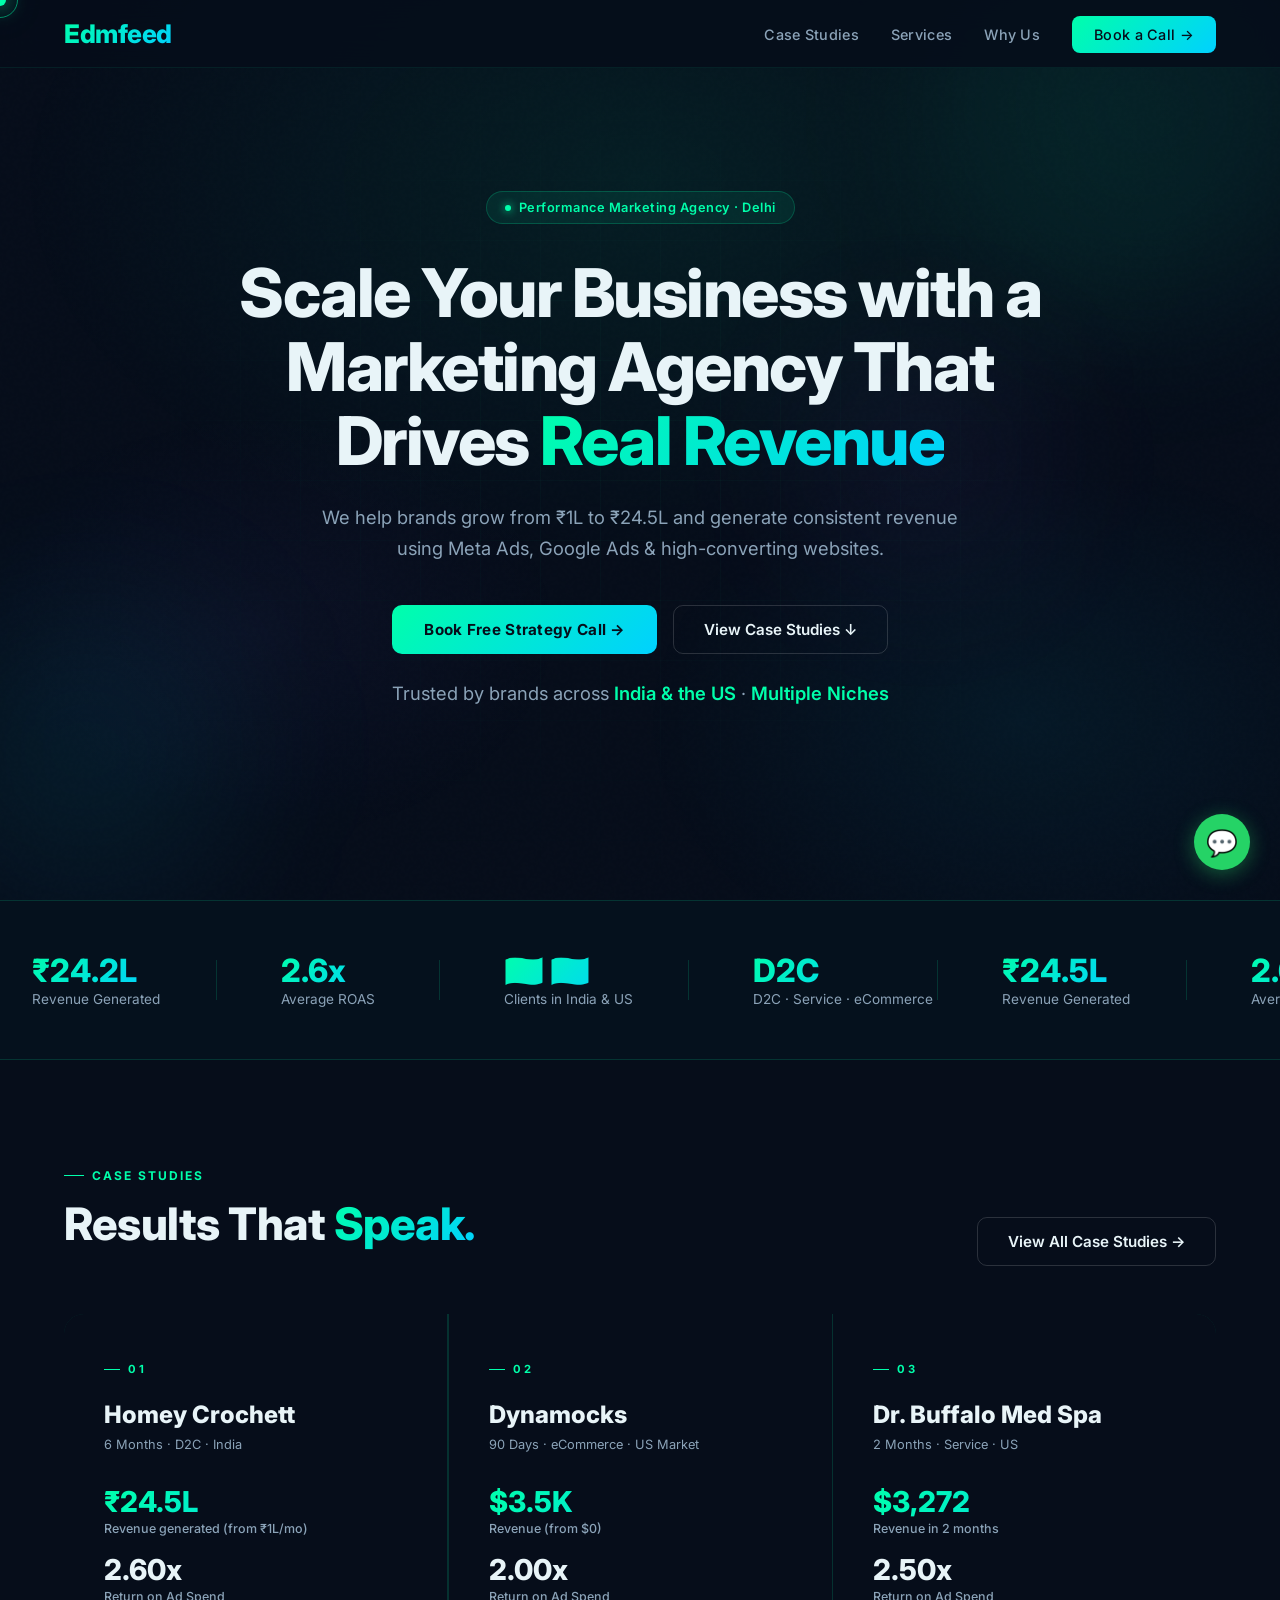
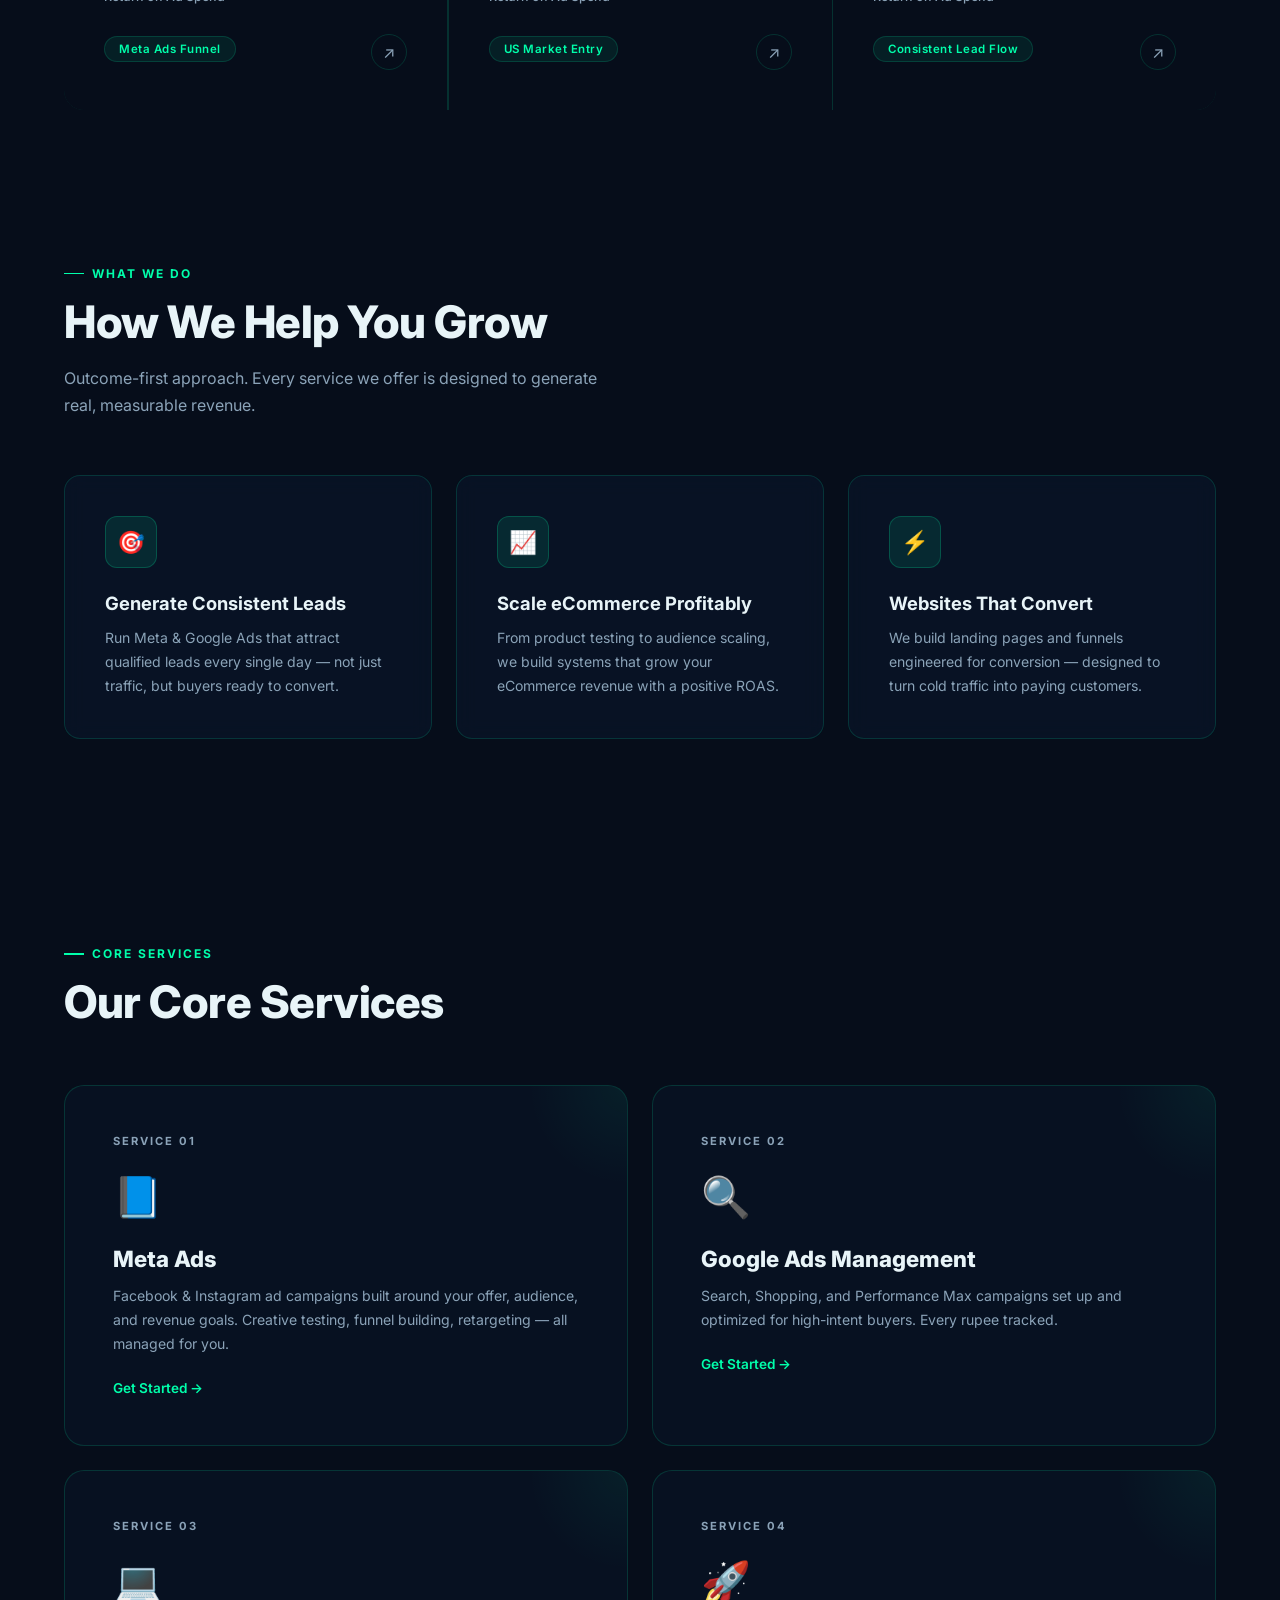
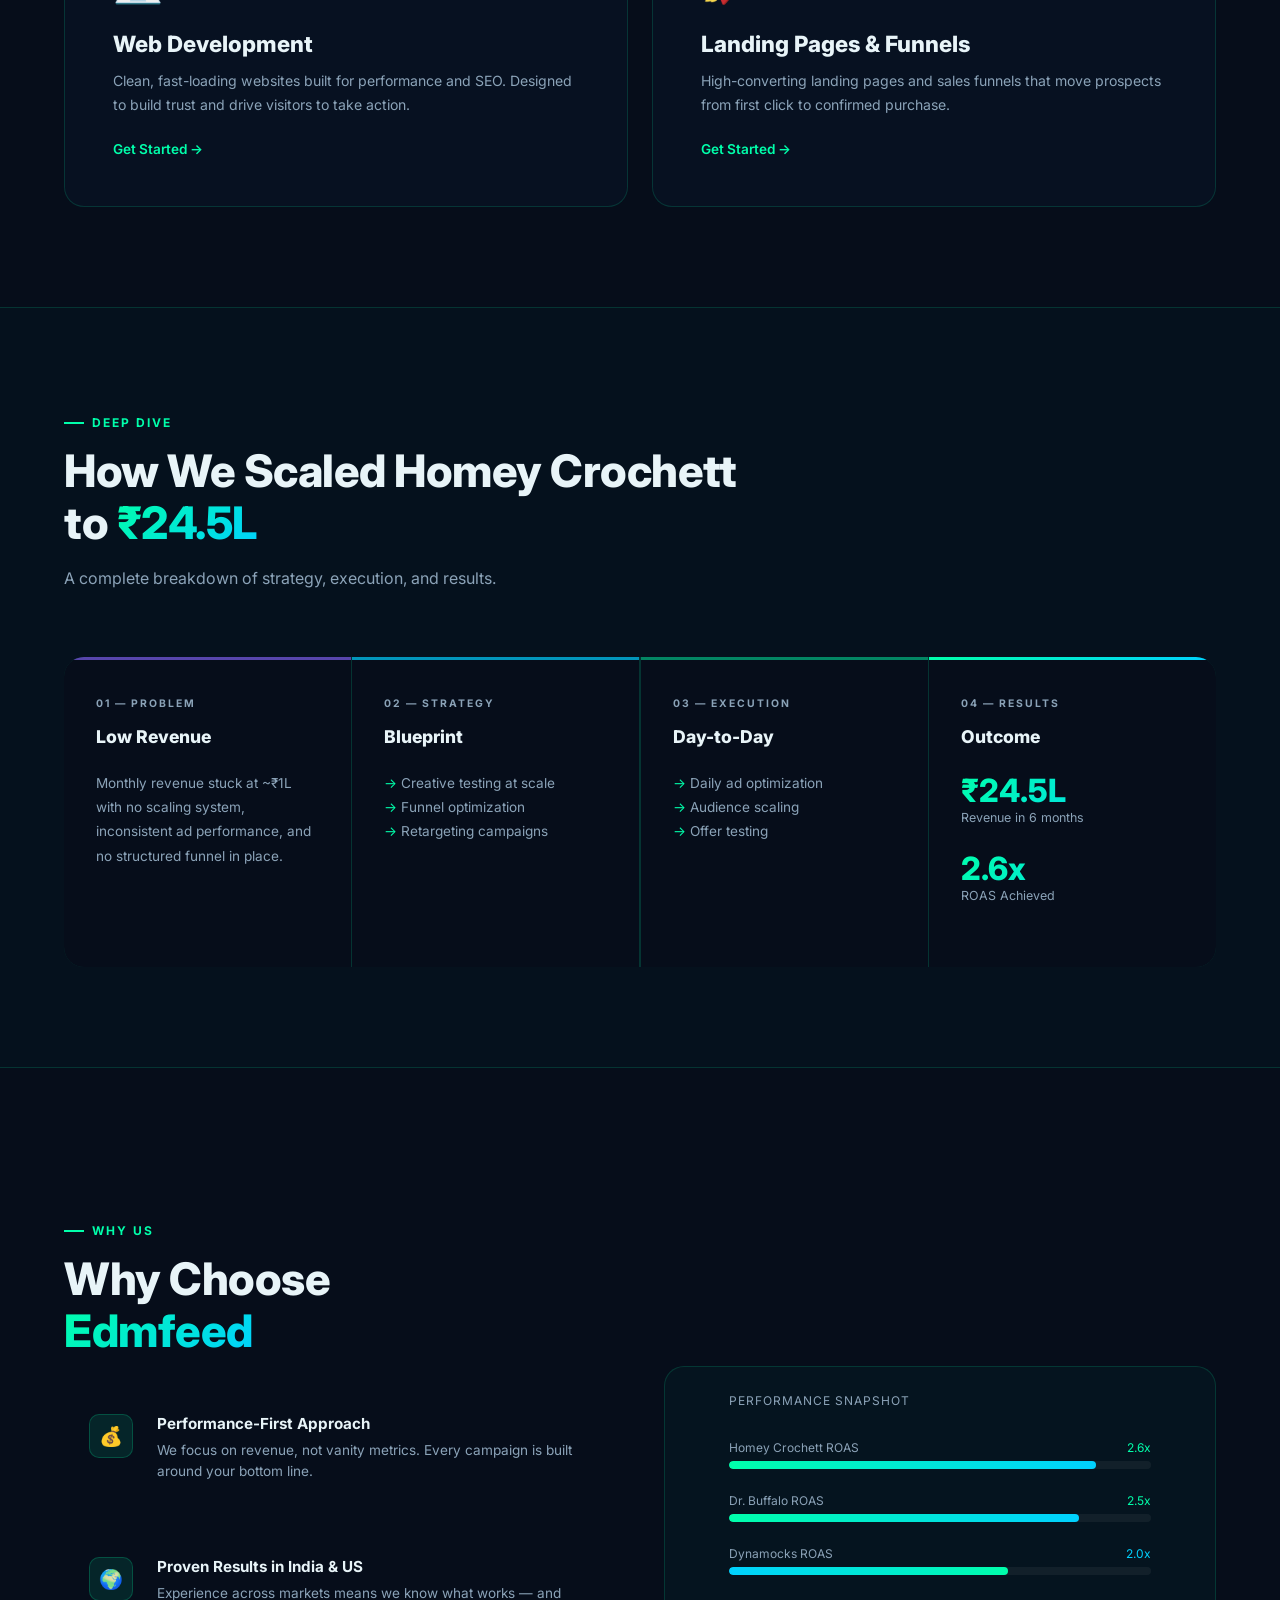
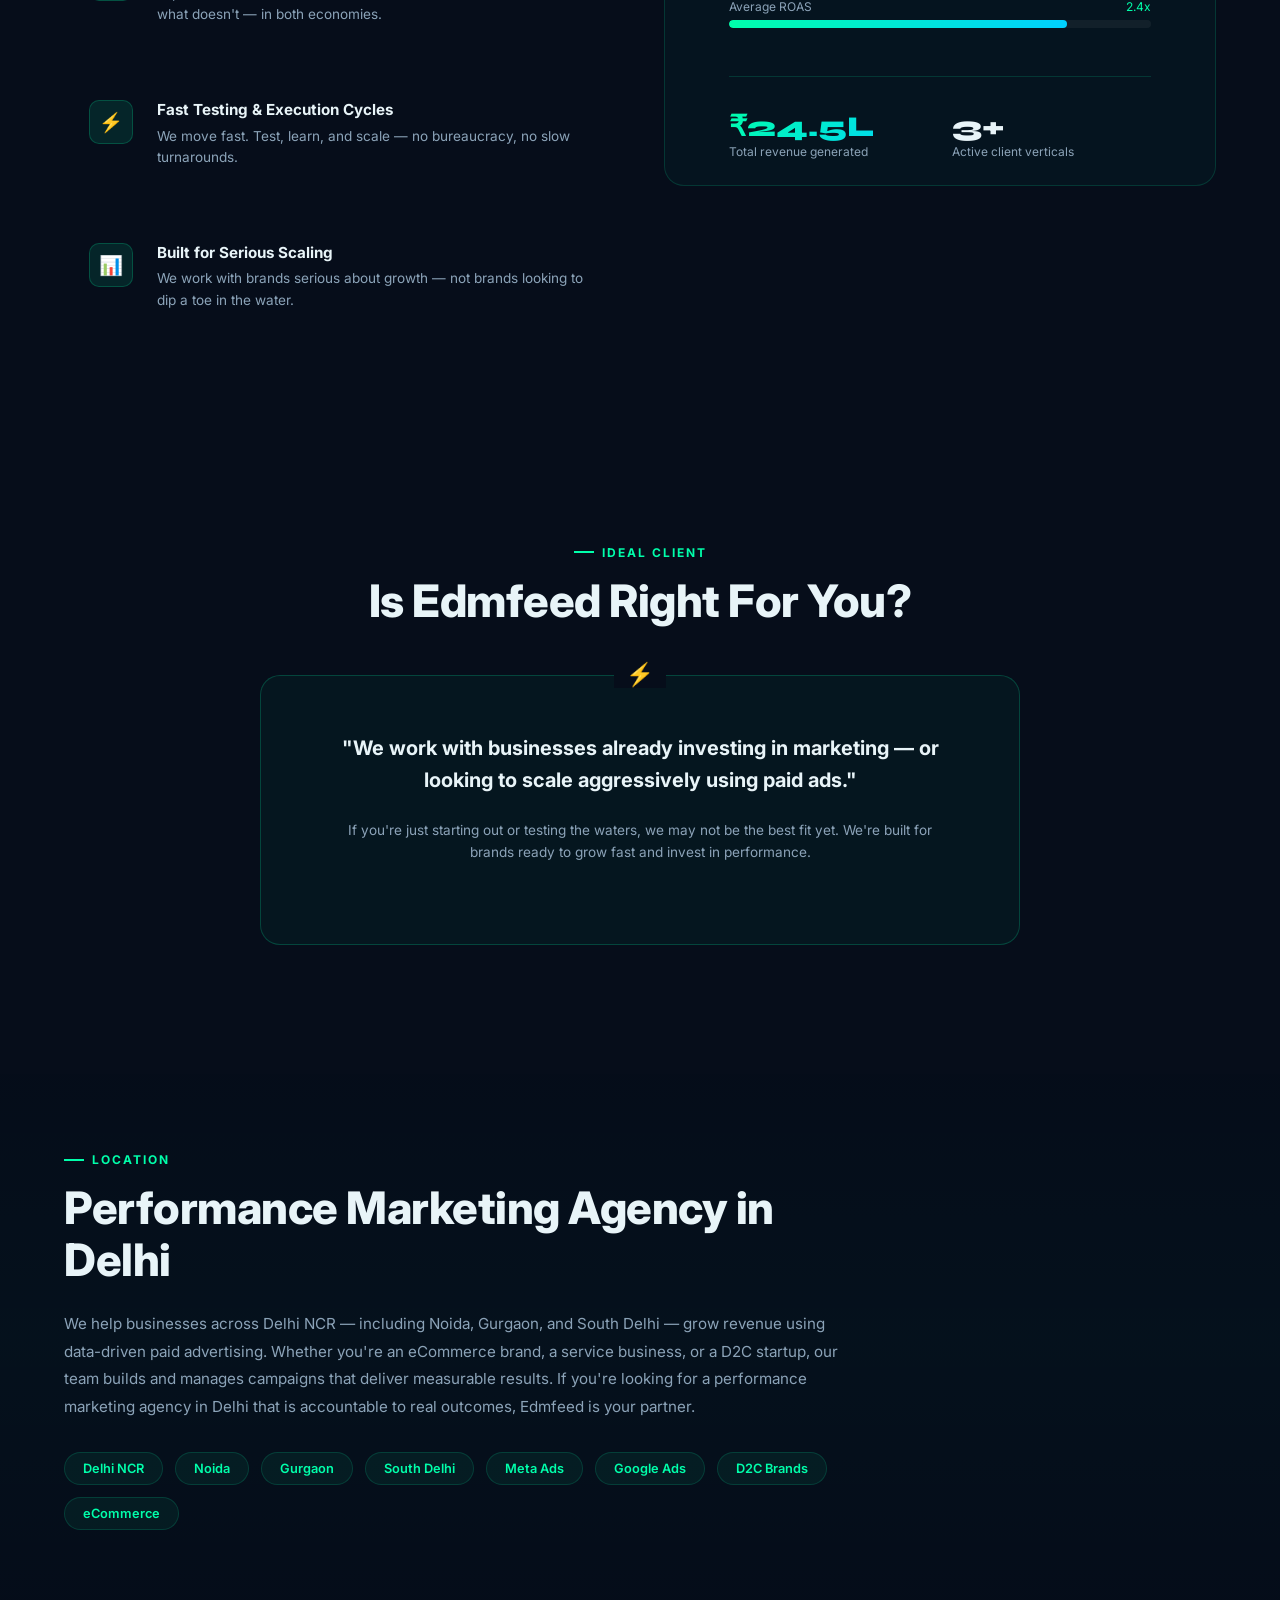
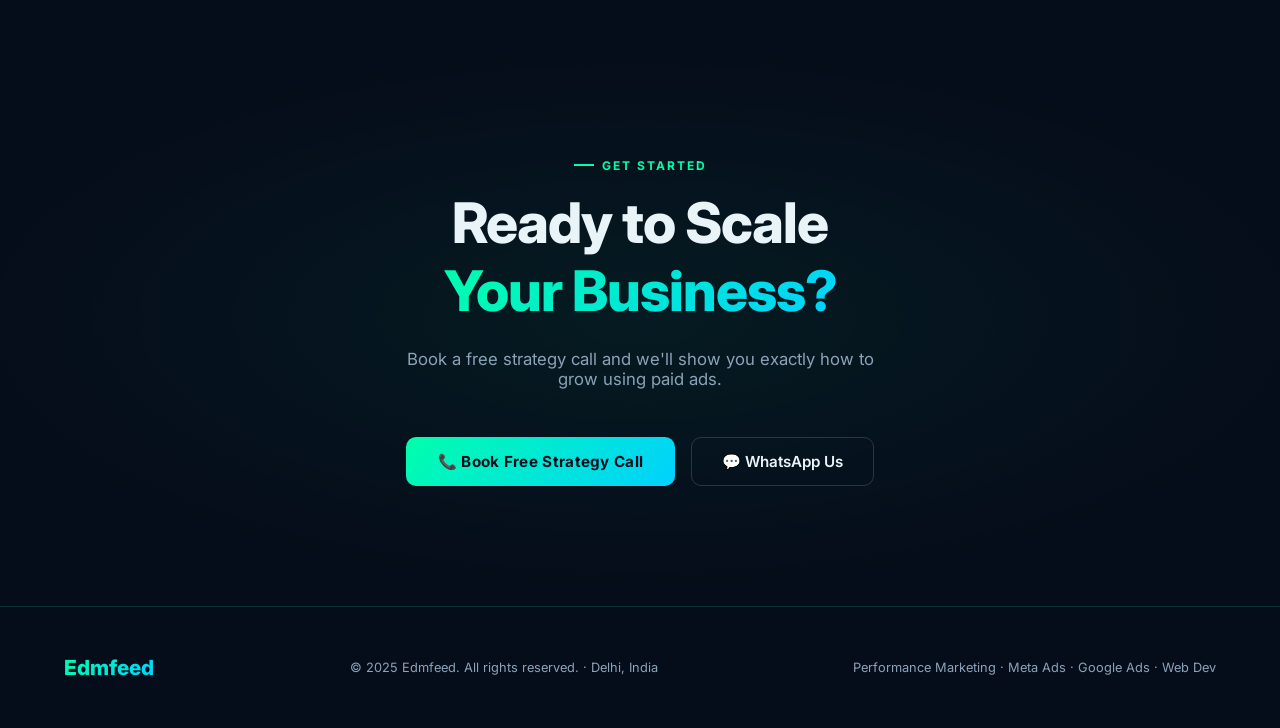
<file: index3.html>
<!DOCTYPE html>
<html lang="en">
<head>
<meta charset="UTF-8">
<meta name="viewport" content="width=device-width, initial-scale=1.0">
<meta name="description" content="Edmfeed - Performance Marketing Agency in Delhi. We help brands scale using Meta Ads, Google Ads & high-converting websites. ₹24.5L+ revenue generated.">
<meta name="keywords" content="performance marketing agency Delhi, Meta Ads agency India, Google Ads management Delhi NCR, eCommerce marketing agency">
<title>Edmfeed | Performance Marketing Agency That Drives Real Revenue</title>
<link rel="preconnect" href="https://fonts.googleapis.com">
<link href="https://fonts.googleapis.com/css2?family=Inter:wght@300;400;500;600;700&family=Syne:wght@700;800&display=swap" rel="stylesheet">
<style>
  :root {
    --bg-deep: #060D1A;
    --bg-card: rgba(10, 25, 47, 0.7);
    --blue: #0A192F;
    --green: #00FFAB;
    --cyan: #00D1FF;
    --purple: #7B5EEA;
    --text: #E8F4F8;
    --muted: #8BA3B8;
    --border: rgba(0, 255, 171, 0.15);
    --glow-green: 0 0 40px rgba(0,255,171,0.3);
    --glow-cyan: 0 0 40px rgba(0,209,255,0.3);
  }

  *, *::before, *::after { margin: 0; padding: 0; box-sizing: border-box; }

  html { scroll-behavior: smooth; }

  body {
    background: var(--bg-deep);
    color: var(--text);
    font-family: 'Inter', sans-serif;
    overflow-x: hidden;
    cursor: none;
  }

  /* CUSTOM CURSOR */
  #cursor {
    position: fixed;
    width: 12px; height: 12px;
    background: var(--green);
    border-radius: 50%;
    pointer-events: none;
    z-index: 9999;
    transform: translate(-50%,-50%);
    transition: transform 0.1s, width 0.3s, height 0.3s, background 0.3s;
    box-shadow: 0 0 20px var(--green), 0 0 40px rgba(0,255,171,0.4);
  }
  #cursor-ring {
    position: fixed;
    width: 36px; height: 36px;
    border: 1.5px solid rgba(0,255,171,0.5);
    border-radius: 50%;
    pointer-events: none;
    z-index: 9998;
    transform: translate(-50%,-50%);
    transition: transform 0.15s ease-out, width 0.3s, height 0.3s;
  }

  /* SCROLLBAR */
  ::-webkit-scrollbar { width: 4px; }
  ::-webkit-scrollbar-track { background: var(--bg-deep); }
  ::-webkit-scrollbar-thumb { background: var(--green); border-radius: 2px; }

  /* NOISE OVERLAY */
  body::before {
    content: '';
    position: fixed;
    inset: 0;
    background-image: url("data:image/svg+xml,%3Csvg viewBox='0 0 256 256' xmlns='http://www.w3.org/2000/svg'%3E%3Cfilter id='noise'%3E%3CfeTurbulence type='fractalNoise' baseFrequency='0.9' numOctaves='4' stitchTiles='stitch'/%3E%3C/filter%3E%3Crect width='100%25' height='100%25' filter='url(%23noise)' opacity='0.03'/%3E%3C/svg%3E");
    pointer-events: none;
    z-index: 0;
    opacity: 0.4;
  }

  /* NAVBAR */
  nav {
    position: fixed;
    top: 0; left: 0; right: 0;
    z-index: 1000;
    display: flex;
    align-items: center;
    justify-content: space-between;
    padding: 18px 5%;
    background: rgba(6,13,26,0.85);
    backdrop-filter: blur(20px);
    border-bottom: 1px solid rgba(0,255,171,0.08);
    transition: all 0.3s;
  }
  nav.scrolled {
    padding: 12px 5%;
    border-bottom-color: rgba(0,255,171,0.15);
  }
  .nav-logo {
    
    font-size: 1.6rem;
    font-weight: 800;
    background: linear-gradient(135deg, var(--green), var(--cyan));
    -webkit-background-clip: text;
    -webkit-text-fill-color: transparent;
    letter-spacing: -0.5px;
  }
  .nav-links { display: flex; gap: 2rem; list-style: none; }
  .nav-links a {
    color: var(--muted);
    text-decoration: none;
    font-size: 0.9rem;
    font-weight: 500;
    letter-spacing: 0.3px;
    transition: color 0.3s;
    position: relative;
  }
  .nav-links a::after {
    content: '';
    position: absolute;
    bottom: -4px; left: 0;
    width: 0; height: 1px;
    background: var(--green);
    transition: width 0.3s;
  }
  .nav-links a:hover { color: var(--text); }
  .nav-links a:hover::after { width: 100%; }
  .nav-cta {
    background: linear-gradient(135deg, var(--green), var(--cyan));
    color: #060D1A !important;
    padding: 10px 22px;
    border-radius: 8px;
    font-weight: 700;
    font-size: 0.85rem;
    text-decoration: none;
    letter-spacing: 0.3px;
    transition: box-shadow 0.3s, transform 0.2s;
  }
  .nav-cta:hover { box-shadow: var(--glow-green); transform: translateY(-1px); }
  .hamburger { display: none; flex-direction: column; gap: 5px; cursor: pointer; }
  .hamburger span { width: 24px; height: 2px; background: var(--green); border-radius: 2px; transition: 0.3s; }

  /* HERO */
  .hero {
    min-height: 100vh;
    display: flex;
    align-items: center;
    justify-content: center;
    position: relative;
    overflow: hidden;
    padding: 120px 5% 80px;
  }
  .hero-bg {
    position: absolute;
    inset: 0;
    background: 
      radial-gradient(ellipse 70% 60% at 50% 20%, rgba(0,255,171,0.07) 0%, transparent 70%),
      radial-gradient(ellipse 50% 50% at 80% 80%, rgba(0,209,255,0.06) 0%, transparent 60%),
      radial-gradient(ellipse 40% 40% at 20% 70%, rgba(123,94,234,0.05) 0%, transparent 60%);
  }
  .grid-lines {
    position: absolute;
    inset: 0;
    background-image: 
      linear-gradient(rgba(0,255,171,0.04) 1px, transparent 1px),
      linear-gradient(90deg, rgba(0,255,171,0.04) 1px, transparent 1px);
    background-size: 60px 60px;
    mask-image: radial-gradient(ellipse at center, rgba(0,0,0,0.8) 0%, transparent 70%);
  }

  /* Floating orbs */
  .orb {
    position: absolute;
    border-radius: 50%;
    filter: blur(80px);
    pointer-events: none;
    animation: float 8s ease-in-out infinite;
  }
  .orb-1 { width: 400px; height: 400px; background: rgba(0,255,171,0.08); top: -10%; right: -5%; animation-delay: 0s; }
  .orb-2 { width: 300px; height: 300px; background: rgba(0,209,255,0.07); bottom: 0; left: -5%; animation-delay: 3s; }
  .orb-3 { width: 200px; height: 200px; background: rgba(123,94,234,0.08); top: 40%; right: 20%; animation-delay: 5s; }

  @keyframes float {
    0%, 100% { transform: translateY(0) scale(1); }
    50% { transform: translateY(-30px) scale(1.05); }
  }

  .hero-content { position: relative; z-index: 2; max-width: 820px; text-align: center; }
  .hero-badge {
    display: inline-flex;
    align-items: center;
    gap: 8px;
    background: rgba(0,255,171,0.08);
    border: 1px solid rgba(0,255,171,0.2);
    padding: 8px 18px;
    border-radius: 100px;
    font-size: 0.8rem;
    color: var(--green);
    font-weight: 600;
    margin-bottom: 2rem;
    letter-spacing: 0.5px;
    animation: fadeDown 0.8s ease forwards;
  }
  .badge-dot { width: 6px; height: 6px; background: var(--green); border-radius: 50%; box-shadow: 0 0 8px var(--green); animation: pulse 2s infinite; }

  @keyframes pulse { 0%, 100% { opacity: 1; } 50% { opacity: 0.4; } }
  @keyframes fadeDown { from { opacity: 0; transform: translateY(-20px); } to { opacity: 1; transform: translateY(0); } }
  @keyframes fadeUp { from { opacity: 0; transform: translateY(30px); } to { opacity: 1; transform: translateY(0); } }

  .hero h1 {
   
    font-size: clamp(2.4rem, 5.5vw, 4.2rem);
    font-weight: 800;
    line-height: 1.1;
    letter-spacing: -1.5px;
    margin-bottom: 1.5rem;
    animation: fadeUp 0.9s ease 0.2s both;
  }
  .hero h1 .highlight {
    background: linear-gradient(135deg, var(--green) 0%, var(--cyan) 100%);
    -webkit-background-clip: text;
    -webkit-text-fill-color: transparent;
  }
  .hero p {
    font-size: 1.15rem;
    color: var(--muted);
    line-height: 1.7;
    max-width: 640px;
    margin: 1.5rem auto 2.5rem;
    animation: fadeUp 0.9s ease 0.35s both;
  }
  .hero-ctas {
    display: flex;
    gap: 1rem;
    justify-content: center;
    flex-wrap: wrap;
    animation: fadeUp 0.9s ease 0.5s both;
  }
  .btn-primary {
    display: inline-flex;
    align-items: center;
    gap: 8px;
    background: linear-gradient(135deg, var(--green), var(--cyan));
    color: #060D1A;
    padding: 15px 32px;
    border-radius: 10px;
    font-weight: 700;
    font-size: 0.95rem;
    text-decoration: none;
    letter-spacing: 0.3px;
    transition: all 0.3s;
    position: relative;
    overflow: hidden;
  }
  .btn-primary::before {
    content: '';
    position: absolute;
    inset: 0;
    background: linear-gradient(135deg, rgba(255,255,255,0.2), transparent);
    opacity: 0;
    transition: opacity 0.3s;
  }
  .btn-primary:hover { box-shadow: var(--glow-green); transform: translateY(-2px); }
  .btn-primary:hover::before { opacity: 1; }
  .btn-secondary {
    display: inline-flex;
    align-items: center;
    gap: 8px;
    background: transparent;
    color: var(--text);
    padding: 14px 30px;
    border-radius: 10px;
    font-weight: 600;
    font-size: 0.95rem;
    text-decoration: none;
    border: 1.5px solid rgba(255,255,255,0.15);
    transition: all 0.3s;
  }
  .btn-secondary:hover { border-color: var(--cyan); color: var(--cyan); box-shadow: 0 0 20px rgba(0,209,255,0.15); }
  .hero-trust {
    margin-top: 2rem;
    color: var(--muted);
    font-size: 0.85rem;
    animation: fadeUp 0.9s ease 0.65s both;
  }
  .hero-trust span { color: var(--green); font-weight: 600; }

  /* PROOF STRIP */
  .proof-strip {
    position: relative;
    padding: 50px 0;
    border-top: 1px solid var(--border);
    border-bottom: 1px solid var(--border);
    background: rgba(0,255,171,0.02);
    overflow: hidden;
  }
  .proof-items {
    display: flex;
    gap: 0;
    animation: none;
  }
  .proof-track {
    display: flex;
    gap: 4rem;
    padding: 0 2rem;
    align-items: center;
    white-space: nowrap;
    animation: marquee 20s linear infinite;
  }
  @keyframes marquee {
    0% { transform: translateX(0); }
    100% { transform: translateX(-50%); }
  }
  .proof-item {
    display: flex;
    align-items: center;
    gap: 1rem;
    flex-shrink: 0;
  }
  .proof-num {
    
    font-size: 2rem;
    font-weight: 800;
    background: linear-gradient(135deg, var(--green), var(--cyan));
    -webkit-background-clip: text;
    -webkit-text-fill-color: transparent;
  }
  .proof-label { font-size: 0.85rem; color: var(--muted); line-height: 1.4; max-width: 120px; }
  .proof-sep { width: 1px; height: 40px; background: var(--border); flex-shrink: 0; }

  /* SECTIONS */
  section { padding: 100px 5%; position: relative; }
  .section-tag {
    display: inline-flex;
    align-items: center;
    gap: 8px;
    font-size: 0.75rem;
    font-weight: 700;
    letter-spacing: 2px;
    text-transform: uppercase;
    color: var(--green);
    margin-bottom: 1rem;
  }
  .section-tag::before { content: ''; width: 20px; height: 1.5px; background: var(--green); }
  .section-title {
    
    font-size: clamp(1.8rem, 3.5vw, 2.8rem);
    font-weight: 800;
    letter-spacing: -0.5px;
    line-height: 1.15;
    margin-bottom: 1rem;
  }
  .section-sub { font-size: 1rem; color: var(--muted); line-height: 1.7; max-width: 560px; }

  /* CASE STUDIES */
  .cases-section { padding-bottom: 0; }
  .cases-header { display: flex; justify-content: space-between; align-items: flex-end; flex-wrap: wrap; gap: 1rem; margin-bottom: 3rem; }

  .cases-tabs {
    display: flex;
    gap: 0.5rem;
    margin-bottom: 2rem;
    flex-wrap: wrap;
  }
  .case-tab {
    padding: 10px 24px;
    border-radius: 100px;
    font-size: 0.9rem;
    font-weight: 600;
    cursor: pointer;
    transition: all 0.3s;
    border: 1.5px solid var(--border);
    color: var(--muted);
    background: transparent;
  }
  .case-tab.active, .case-tab:hover {
    background: linear-gradient(135deg, var(--green), var(--cyan));
    color: #060D1A;
    border-color: transparent;
  }

  .cases-grid {
    display: grid;
    grid-template-columns: repeat(3, 1fr);
    gap: 1.5px;
    background: var(--border);
    border-radius: 20px;
    overflow: hidden;
    margin-bottom: 3rem;
  }
  .case-card {
    background: var(--bg-deep);
    padding: 3rem 2.5rem;
    position: relative;
    cursor: pointer;
    transition: all 0.4s;
    overflow: hidden;
  }
  .case-card::before {
    content: '';
    position: absolute;
    inset: 0;
    background: linear-gradient(135deg, rgba(0,255,171,0.05), rgba(0,209,255,0.03));
    opacity: 0;
    transition: opacity 0.4s;
  }
  .case-card:hover::before { opacity: 1; }
  .case-card:hover { transform: scale(1.01); z-index: 2; }
  .case-number {
    font-size: 0.7rem;
    font-weight: 700;
    letter-spacing: 3px;
    text-transform: uppercase;
    color: var(--green);
    margin-bottom: 1.5rem;
    display: flex;
    align-items: center;
    gap: 8px;
  }
  .case-number::before { content: ''; width: 16px; height: 1px; background: var(--green); }
  .case-brand {  font-size: 1.5rem; font-weight: 800; margin-bottom: 0.5rem; }
  .case-period { font-size: 0.8rem; color: var(--muted); margin-bottom: 2rem; }
  .case-metrics { display: flex; flex-direction: column; gap: 1rem; }
  .metric { display: flex; flex-direction: column; gap: 2px; }
  .metric-val {  font-size: 1.8rem; font-weight: 800; }
  .metric-val.green { background: linear-gradient(135deg, var(--green), var(--cyan)); -webkit-background-clip: text; -webkit-text-fill-color: transparent; }
  .metric-label { font-size: 0.78rem; color: var(--muted); font-weight: 500; }
  .case-tag {
    display: inline-block;
    padding: 5px 14px;
    background: rgba(0,255,171,0.08);
    border: 1px solid rgba(0,255,171,0.15);
    border-radius: 100px;
    font-size: 0.72rem;
    color: var(--green);
    font-weight: 600;
    margin-top: 2rem;
    letter-spacing: 0.5px;
  }
  .case-arrow {
    position: absolute;
    bottom: 2.5rem;
    right: 2.5rem;
    width: 36px; height: 36px;
    border: 1.5px solid var(--border);
    border-radius: 50%;
    display: flex;
    align-items: center;
    justify-content: center;
    color: var(--muted);
    font-size: 1rem;
    transition: all 0.3s;
  }
  .case-card:hover .case-arrow {
    border-color: var(--green);
    color: var(--green);
    background: rgba(0,255,171,0.1);
    transform: rotate(45deg);
  }

  /* HOW WE HELP */
  .help-cards {
    display: grid;
    grid-template-columns: repeat(3, 1fr);
    gap: 1.5rem;
    margin-top: 3.5rem;
  }
  .help-card {
    background: rgba(10,25,47,0.5);
    border: 1px solid var(--border);
    border-radius: 16px;
    padding: 2.5rem;
    backdrop-filter: blur(10px);
    transition: all 0.4s;
    position: relative;
    overflow: hidden;
  }
  .help-card::after {
    content: '';
    position: absolute;
    bottom: 0; left: 0; right: 0;
    height: 2px;
    background: linear-gradient(90deg, var(--green), var(--cyan));
    transform: scaleX(0);
    transition: transform 0.4s;
  }
  .help-card:hover { border-color: rgba(0,255,171,0.3); transform: translateY(-6px); box-shadow: var(--glow-green); }
  .help-card:hover::after { transform: scaleX(1); }
  .help-icon {
    width: 52px; height: 52px;
    background: rgba(0,255,171,0.1);
    border: 1px solid rgba(0,255,171,0.2);
    border-radius: 12px;
    display: flex;
    align-items: center;
    justify-content: center;
    font-size: 1.4rem;
    margin-bottom: 1.5rem;
  }
  .help-card h3 {  font-size: 1.15rem; font-weight: 700; margin-bottom: 0.75rem; }
  .help-card p { font-size: 0.88rem; color: var(--muted); line-height: 1.7; }

  /* SERVICES */
  .services-grid {
    display: grid;
    grid-template-columns: repeat(2, 1fr);
    gap: 1.5rem;
    margin-top: 3.5rem;
  }
  .service-card {
    background: rgba(10,25,47,0.4);
    border: 1px solid var(--border);
    border-radius: 20px;
    padding: 3rem;
    cursor: pointer;
    transition: all 0.4s;
    position: relative;
    overflow: hidden;
    transform-style: preserve-3d;
  }
  .service-card::before {
    content: '';
    position: absolute;
    top: 0; right: 0;
    width: 200px; height: 200px;
    border-radius: 50%;
    background: radial-gradient(circle, rgba(0,255,171,0.06) 0%, transparent 70%);
    transform: translate(50%, -50%);
    transition: transform 0.4s;
  }
  .service-card:hover::before { transform: translate(30%, -30%) scale(1.5); }
  .service-card:hover { border-color: rgba(0,255,171,0.25); box-shadow: var(--glow-green); transform: perspective(1000px) rotateY(-2deg) rotateX(1deg) translateY(-4px); }
  .service-num { font-size: 0.7rem; font-weight: 700; letter-spacing: 2px; text-transform: uppercase; color: var(--muted); margin-bottom: 1.5rem; }
  .service-icon { font-size: 2.5rem; margin-bottom: 1.5rem; }
  .service-card h3 {  font-size: 1.4rem; font-weight: 800; margin-bottom: 0.75rem; }
  .service-card p { font-size: 0.88rem; color: var(--muted); line-height: 1.7; }
  .service-link {
    display: inline-flex;
    align-items: center;
    gap: 6px;
    margin-top: 1.5rem;
    font-size: 0.85rem;
    font-weight: 600;
    color: var(--green);
    text-decoration: none;
  }

  /* DEEP CASE STUDY */
  .deep-case { background: rgba(0,255,171,0.02); border-top: 1px solid var(--border); border-bottom: 1px solid var(--border); }
  .deep-title { max-width: 700px; margin-bottom: 4rem; }
  .deep-grid { display: grid; grid-template-columns: repeat(4, 1fr); gap: 1.5px; background: var(--border); border-radius: 20px; overflow: hidden; }
  .deep-col {
    background: var(--bg-deep);
    padding: 2.5rem 2rem;
    position: relative;
  }
  .deep-col::before {
    content: '';
    position: absolute;
    top: 0; left: 0; right: 0;
    height: 3px;
  }
  .deep-col:nth-child(1)::before { background: rgba(123,94,234,0.7); }
  .deep-col:nth-child(2)::before { background: rgba(0,209,255,0.7); }
  .deep-col:nth-child(3)::before { background: rgba(0,255,171,0.5); }
  .deep-col:nth-child(4)::before { background: linear-gradient(90deg, var(--green), var(--cyan)); }
  .deep-col-num { font-size: 0.65rem; font-weight: 700; letter-spacing: 2px; text-transform: uppercase; color: var(--muted); margin-bottom: 1rem; }
  .deep-col h3 {  font-size: 1.1rem; font-weight: 800; margin-bottom: 1.5rem; }
  .deep-col p, .deep-col li { font-size: 0.85rem; color: var(--muted); line-height: 1.8; }
  .deep-col ul { list-style: none; }
  .deep-col li::before { content: '→ '; color: var(--green); }
  .result-item { margin-bottom: 1.5rem; }
  .result-big {  font-size: 2rem; font-weight: 800; background: linear-gradient(135deg, var(--green), var(--cyan)); -webkit-background-clip: text; -webkit-text-fill-color: transparent; }

  /* WHY EDMFEED */
  .why-grid {
    display: grid;
    grid-template-columns: 1fr 1fr;
    gap: 3rem;
    align-items: center;
    margin-top: 3rem;
  }
  .why-points { display: flex; flex-direction: column; gap: 1.5rem; }
  .why-point {
    display: flex;
    gap: 1.5rem;
    align-items: flex-start;
    padding: 1.5rem;
    border-radius: 12px;
    border: 1px solid transparent;
    transition: all 0.3s;
  }
  .why-point:hover { border-color: var(--border); background: rgba(0,255,171,0.03); }
  .why-icon {
    width: 44px; height: 44px;
    background: rgba(0,255,171,0.1);
    border: 1px solid rgba(0,255,171,0.2);
    border-radius: 10px;
    display: flex;
    align-items: center;
    justify-content: center;
    font-size: 1.2rem;
    flex-shrink: 0;
  }
  .why-point h4 { font-weight: 700; margin-bottom: 0.4rem; font-size: 0.95rem; }
  .why-point p { font-size: 0.85rem; color: var(--muted); line-height: 1.6; }
  .why-visual {
    position: relative;
    height: 420px;
    border-radius: 20px;
    background: rgba(0,255,171,0.03);
    border: 1px solid var(--border);
    overflow: hidden;
    display: flex;
    align-items: center;
    justify-content: center;
  }
  .why-chart { position: relative; width: 100%; padding: 2rem; }
  .chart-bar-wrap { display: flex; flex-direction: column; gap: 1.5rem; }
  .chart-bar-item { display: flex; flex-direction: column; gap: 6px; }
  .chart-bar-label { font-size: 0.75rem; color: var(--muted); display: flex; justify-content: space-between; }
  .chart-bar-track { height: 8px; background: rgba(255,255,255,0.05); border-radius: 4px; overflow: hidden; }
  .chart-bar-fill { height: 100%; border-radius: 4px; background: linear-gradient(90deg, var(--green), var(--cyan)); animation: barFill 1.5s ease forwards; transform-origin: left; }
  @keyframes barFill { from { transform: scaleX(0); } to { transform: scaleX(1); } }

  /* IDEAL CLIENT */
  .ideal-section { text-align: center; }
  .ideal-box {
    max-width: 760px;
    margin: 3rem auto 0;
    background: rgba(0,255,171,0.04);
    border: 1.5px solid rgba(0,255,171,0.2);
    border-radius: 20px;
    padding: 3.5rem 4rem;
    position: relative;
  }
  .ideal-box::before {
    content: '⚡';
    position: absolute;
    top: -16px;
    left: 50%;
    transform: translateX(-50%);
    background: var(--bg-deep);
    padding: 0 12px;
    font-size: 1.4rem;
  }
  .ideal-box p {
    
    font-size: 1.25rem;
    font-weight: 700;
    line-height: 1.6;
    color: var(--text);
    margin-bottom: 1.5rem;
  }
  .ideal-box .note { font-size: 0.85rem; color: var(--muted); font-family: 'Inter', sans-serif; font-weight: 400; }

  /* LOCAL SEO */
  .seo-section { background: linear-gradient(180deg, transparent, rgba(0,255,171,0.02), transparent); }
  .seo-content { max-width: 800px; }
  .seo-content p { font-size: 0.95rem; color: var(--muted); line-height: 1.8; margin-top: 1.5rem; }
  .seo-tags { display: flex; flex-wrap: wrap; gap: 0.75rem; margin-top: 2rem; }
  .seo-tag { padding: 8px 18px; background: rgba(0,255,171,0.06); border: 1px solid var(--border); border-radius: 100px; font-size: 0.8rem; color: var(--green); font-weight: 600; }

  /* FINAL CTA */
  .final-cta {
    text-align: center;
    padding: 120px 5%;
    position: relative;
    overflow: hidden;
  }
  .final-bg {
    position: absolute;
    inset: 0;
    background: radial-gradient(ellipse 80% 70% at 50% 50%, rgba(0,255,171,0.06) 0%, transparent 70%);
  }
  .final-cta h2 {  font-size: clamp(2rem, 4.5vw, 3.5rem); font-weight: 800; letter-spacing: -1px; margin-bottom: 1.5rem; position: relative; }
  .final-cta p { font-size: 1.05rem; color: var(--muted); margin-bottom: 3rem; position: relative; max-width: 500px; margin-left: auto; margin-right: auto; }
  .final-btns { display: flex; justify-content: center; gap: 1rem; flex-wrap: wrap; position: relative; }

  /* WHATSAPP FLOAT */
  .whatsapp-float {
    position: fixed;
    bottom: 30px; right: 30px;
    width: 56px; height: 56px;
    background: #25D366;
    border-radius: 50%;
    display: flex;
    align-items: center;
    justify-content: center;
    font-size: 1.6rem;
    z-index: 999;
    box-shadow: 0 4px 20px rgba(37,211,102,0.4);
    transition: all 0.3s;
    text-decoration: none;
    animation: popIn 0.5s ease 1s both;
  }
  .whatsapp-float:hover { transform: scale(1.1); box-shadow: 0 8px 30px rgba(37,211,102,0.5); }
  @keyframes popIn { from { transform: scale(0); } to { transform: scale(1); } }

  /* FOOTER */
  footer {
    border-top: 1px solid var(--border);
    padding: 3rem 5%;
    display: flex;
    justify-content: space-between;
    align-items: center;
    flex-wrap: wrap;
    gap: 1rem;
  }
  .footer-logo {  font-size: 1.3rem; font-weight: 800; background: linear-gradient(135deg, var(--green), var(--cyan)); -webkit-background-clip: text; -webkit-text-fill-color: transparent; }
  footer p { font-size: 0.8rem; color: var(--muted); }

  /* REVEAL ANIMATIONS */
  .reveal { opacity: 0; transform: translateY(30px); transition: opacity 0.7s ease, transform 0.7s ease; }
  .reveal.visible { opacity: 1; transform: translateY(0); }

  /* RESPONSIVE */
  @media (max-width: 900px) {
    .nav-links { display: none; }
    .hamburger { display: flex; }
    .cases-grid, .help-cards, .services-grid { grid-template-columns: 1fr; }
    .deep-grid { grid-template-columns: 1fr 1fr; }
    .why-grid { grid-template-columns: 1fr; }
    .ideal-box { padding: 2.5rem 2rem; }
    .hero h1 { font-size: 2.4rem; }
    footer { flex-direction: column; text-align: center; }
  }
  @media (max-width: 600px) {
    .deep-grid { grid-template-columns: 1fr; }
    section { padding: 70px 5%; }
    .hero { padding: 100px 5% 70px; }
    .proof-num { font-size: 1.6rem; }
  }
</style>
</head>
<body>

<!-- Cursor -->
<div id="cursor"></div>
<div id="cursor-ring"></div>

<!-- WhatsApp Float -->
<a href="https://wa.me/911234567890" class="whatsapp-float" target="_blank" title="Chat on WhatsApp">💬</a>

<!-- NAVBAR -->
<nav id="navbar">
  <div class="nav-logo">Edmfeed</div>
  <ul class="nav-links">
    <li><a href="#case-studies">Case Studies</a></li>
    <li><a href="#services">Services</a></li>
    <li><a href="#why-us">Why Us</a></li>
    <li><a href="#contact" class="nav-cta">Book a Call →</a></li>
  </ul>
  <div class="hamburger" id="hamburger">
    <span></span><span></span><span></span>
  </div>
</nav>

<!-- HERO -->
<section class="hero" id="home">
  <div class="hero-bg"></div>
  <div class="grid-lines"></div>
  <div class="orb orb-1"></div>
  <div class="orb orb-2"></div>
  <div class="orb orb-3"></div>
  <div class="hero-content">
    <div class="hero-badge">
      <span class="badge-dot"></span>
      Performance Marketing Agency · Delhi
    </div>
    <h1>Scale Your Business with a Marketing Agency That Drives <span class="highlight">Real Revenue</span></h1>
    <p>We help brands grow from ₹1L to ₹24.5L and generate consistent revenue using Meta Ads, Google Ads & high-converting websites.</p>
    <div class="hero-ctas">
      <a href="#contact" class="btn-primary">Book Free Strategy Call →</a>
      <a href="#case-studies" class="btn-secondary">View Case Studies ↓</a>
    </div>
    <p class="hero-trust">Trusted by brands across <span>India & the US</span> · <span>Multiple Niches</span></p>
  </div>
</section>

<!-- PROOF STRIP -->
<div class="proof-strip">
  <div class="proof-items">
    <div class="proof-track" id="proof-track">
      <div class="proof-item">
        <div>
          <div class="proof-num" data-count="24.5" data-suffix="L">₹0L</div>
          <div class="proof-label">Revenue Generated</div>
        </div>
      </div>
      <div class="proof-sep"></div>
      <div class="proof-item">
        <div>
          <div class="proof-num" data-count="2.6" data-suffix="x">0x</div>
          <div class="proof-label">Average ROAS</div>
        </div>
      </div>
      <div class="proof-sep"></div>
      <div class="proof-item">
        <div>
          <div class="proof-num">🇮🇳 🇺🇸</div>
          <div class="proof-label">Clients in India & US</div>
        </div>
      </div>
      <div class="proof-sep"></div>
      <div class="proof-item">
        <div>
          <div class="proof-num">D2C</div>
          <div class="proof-label">D2C · Service · eCommerce</div>
        </div>
      </div>
      <div class="proof-sep"></div>
      <!-- Repeat for marquee -->
      <div class="proof-item">
        <div>
          <div class="proof-num">₹24.5L</div>
          <div class="proof-label">Revenue Generated</div>
        </div>
      </div>
      <div class="proof-sep"></div>
      <div class="proof-item">
        <div>
          <div class="proof-num">2.6x</div>
          <div class="proof-label">Average ROAS</div>
        </div>
      </div>
      <div class="proof-sep"></div>
      <div class="proof-item">
        <div>
          <div class="proof-num">🇮🇳 🇺🇸</div>
          <div class="proof-label">Clients in India & US</div>
        </div>
      </div>
      <div class="proof-sep"></div>
      <div class="proof-item">
        <div>
          <div class="proof-num">D2C</div>
          <div class="proof-label">D2C · Service · eCommerce</div>
        </div>
      </div>
      <div class="proof-sep"></div>
    </div>
  </div>
</div>

<!-- CASE STUDIES -->
<section id="case-studies" class="cases-section">
  <div class="cases-header reveal">
    <div>
      <div class="section-tag">Case Studies</div>
      <h2 class="section-title">Results That <span style="background:linear-gradient(135deg,var(--green),var(--cyan));-webkit-background-clip:text;-webkit-text-fill-color:transparent">Speak.</span></h2>
    </div>
    <a href="#contact" class="btn-secondary">View All Case Studies →</a>
  </div>

  <div class="cases-grid reveal">
    <div class="case-card">
      <div class="case-number">01</div>
      <div class="case-brand">Homey Crochett</div>
      <div class="case-period">6 Months · D2C · India</div>
      <div class="case-metrics">
        <div class="metric">
          <div class="metric-val green">₹24.5L</div>
          <div class="metric-label">Revenue generated (from ₹1L/mo)</div>
        </div>
        <div class="metric">
          <div class="metric-val">2.60x</div>
          <div class="metric-label">Return on Ad Spend</div>
        </div>
      </div>
      <div class="case-tag">Meta Ads Funnel</div>
      <div class="case-arrow">↗</div>
    </div>

    <div class="case-card">
      <div class="case-number">02</div>
      <div class="case-brand">Dynamocks</div>
      <div class="case-period">90 Days · eCommerce · US Market</div>
      <div class="case-metrics">
        <div class="metric">
          <div class="metric-val green">$3.5K</div>
          <div class="metric-label">Revenue (from $0)</div>
        </div>
        <div class="metric">
          <div class="metric-val">2.00x</div>
          <div class="metric-label">Return on Ad Spend</div>
        </div>
      </div>
      <div class="case-tag">US Market Entry</div>
      <div class="case-arrow">↗</div>
    </div>

    <div class="case-card">
      <div class="case-number">03</div>
      <div class="case-brand">Dr. Buffalo Med Spa</div>
      <div class="case-period">2 Months · Service · US</div>
      <div class="case-metrics">
        <div class="metric">
          <div class="metric-val green">$3,272</div>
          <div class="metric-label">Revenue in 2 months</div>
        </div>
        <div class="metric">
          <div class="metric-val">2.50x</div>
          <div class="metric-label">Return on Ad Spend</div>
        </div>
      </div>
      <div class="case-tag">Consistent Lead Flow</div>
      <div class="case-arrow">↗</div>
    </div>
  </div>
</section>

<!-- HOW WE HELP -->
<section id="services-intro">
  <div class="reveal">
    <div class="section-tag">What We Do</div>
    <h2 class="section-title">How We Help You Grow</h2>
    <p class="section-sub">Outcome-first approach. Every service we offer is designed to generate real, measurable revenue.</p>
  </div>
  <div class="help-cards reveal">
    <div class="help-card">
      <div class="help-icon">🎯</div>
      <h3>Generate Consistent Leads</h3>
      <p>Run Meta & Google Ads that attract qualified leads every single day — not just traffic, but buyers ready to convert.</p>
    </div>
    <div class="help-card">
      <div class="help-icon">📈</div>
      <h3>Scale eCommerce Profitably</h3>
      <p>From product testing to audience scaling, we build systems that grow your eCommerce revenue with a positive ROAS.</p>
    </div>
    <div class="help-card">
      <div class="help-icon">⚡</div>
      <h3>Websites That Convert</h3>
      <p>We build landing pages and funnels engineered for conversion — designed to turn cold traffic into paying customers.</p>
    </div>
  </div>
</section>

<!-- SERVICES -->
<section id="services">
  <div class="reveal">
    <div class="section-tag">Core Services</div>
    <h2 class="section-title">Our Core Services</h2>
  </div>
  <div class="services-grid reveal">
    <div class="service-card">
      <div class="service-num">Service 01</div>
      <div class="service-icon">📘</div>
      <h3>Meta Ads</h3>
      <p>Facebook & Instagram ad campaigns built around your offer, audience, and revenue goals. Creative testing, funnel building, retargeting — all managed for you.</p>
      <a href="#contact" class="service-link">Get Started →</a>
    </div>
    <div class="service-card">
      <div class="service-num">Service 02</div>
      <div class="service-icon">🔍</div>
      <h3>Google Ads Management</h3>
      <p>Search, Shopping, and Performance Max campaigns set up and optimized for high-intent buyers. Every rupee tracked.</p>
      <a href="#contact" class="service-link">Get Started →</a>
    </div>
    <div class="service-card">
      <div class="service-num">Service 03</div>
      <div class="service-icon">💻</div>
      <h3>Web Development</h3>
      <p>Clean, fast-loading websites built for performance and SEO. Designed to build trust and drive visitors to take action.</p>
      <a href="#contact" class="service-link">Get Started →</a>
    </div>
    <div class="service-card">
      <div class="service-num">Service 04</div>
      <div class="service-icon">🚀</div>
      <h3>Landing Pages & Funnels</h3>
      <p>High-converting landing pages and sales funnels that move prospects from first click to confirmed purchase.</p>
      <a href="#contact" class="service-link">Get Started →</a>
    </div>
  </div>
</section>

<!-- DEEP CASE STUDY -->
<section class="deep-case">
  <div class="deep-title reveal">
    <div class="section-tag">Deep Dive</div>
    <h2 class="section-title">How We Scaled Homey Crochett to <span style="background:linear-gradient(135deg,var(--green),var(--cyan));-webkit-background-clip:text;-webkit-text-fill-color:transparent">₹24.5L</span></h2>
    <p class="section-sub" style="margin-top:0.75rem">A complete breakdown of strategy, execution, and results.</p>
  </div>
  <div class="deep-grid reveal">
    <div class="deep-col">
      <div class="deep-col-num">01 — Problem</div>
      <h3>Low Revenue</h3>
      <p>Monthly revenue stuck at ~₹1L with no scaling system, inconsistent ad performance, and no structured funnel in place.</p>
    </div>
    <div class="deep-col">
      <div class="deep-col-num">02 — Strategy</div>
      <h3>Blueprint</h3>
      <ul>
        <li>Creative testing at scale</li>
        <li>Funnel optimization</li>
        <li>Retargeting campaigns</li>
      </ul>
    </div>
    <div class="deep-col">
      <div class="deep-col-num">03 — Execution</div>
      <h3>Day-to-Day</h3>
      <ul>
        <li>Daily ad optimization</li>
        <li>Audience scaling</li>
        <li>Offer testing</li>
      </ul>
    </div>
    <div class="deep-col">
      <div class="deep-col-num">04 — Results</div>
      <h3>Outcome</h3>
      <div class="result-item">
        <div class="result-big">₹24.5L</div>
        <div style="font-size:0.78rem;color:var(--muted)">Revenue in 6 months</div>
      </div>
      <div class="result-item">
        <div class="result-big">2.6x</div>
        <div style="font-size:0.78rem;color:var(--muted)">ROAS Achieved</div>
      </div>
    </div>
  </div>
</section>

<!-- WHY EDMFEED -->
<section id="why-us">
  <div class="why-grid">
    <div>
      <div class="section-tag">Why Us</div>
      <h2 class="section-title" style="margin-bottom:2rem">Why Choose<br><span style="background:linear-gradient(135deg,var(--green),var(--cyan));-webkit-background-clip:text;-webkit-text-fill-color:transparent">Edmfeed</span></h2>
      <div class="why-points reveal">
        <div class="why-point">
          <div class="why-icon">💰</div>
          <div>
            <h4>Performance-First Approach</h4>
            <p>We focus on revenue, not vanity metrics. Every campaign is built around your bottom line.</p>
          </div>
        </div>
        <div class="why-point">
          <div class="why-icon">🌍</div>
          <div>
            <h4>Proven Results in India & US</h4>
            <p>Experience across markets means we know what works — and what doesn't — in both economies.</p>
          </div>
        </div>
        <div class="why-point">
          <div class="why-icon">⚡</div>
          <div>
            <h4>Fast Testing & Execution Cycles</h4>
            <p>We move fast. Test, learn, and scale — no bureaucracy, no slow turnarounds.</p>
          </div>
        </div>
        <div class="why-point">
          <div class="why-icon">📊</div>
          <div>
            <h4>Built for Serious Scaling</h4>
            <p>We work with brands serious about growth — not brands looking to dip a toe in the water.</p>
          </div>
        </div>
      </div>
    </div>
    <div class="why-visual reveal">
      <div class="why-chart" style="width:100%">
        <div style="padding:2rem">
          <div style="font-size:0.75rem;color:var(--muted);letter-spacing:1px;text-transform:uppercase;margin-bottom:2rem">Performance Snapshot</div>
          <div class="chart-bar-wrap">
            <div class="chart-bar-item">
              <div class="chart-bar-label"><span>Homey Crochett ROAS</span><span style="color:var(--green)">2.6x</span></div>
              <div class="chart-bar-track"><div class="chart-bar-fill" style="width:87%;animation-delay:0.2s"></div></div>
            </div>
            <div class="chart-bar-item">
              <div class="chart-bar-label"><span>Dr. Buffalo ROAS</span><span style="color:var(--green)">2.5x</span></div>
              <div class="chart-bar-track"><div class="chart-bar-fill" style="width:83%;animation-delay:0.4s"></div></div>
            </div>
            <div class="chart-bar-item">
              <div class="chart-bar-label"><span>Dynamocks ROAS</span><span style="color:var(--cyan)">2.0x</span></div>
              <div class="chart-bar-track"><div class="chart-bar-fill" style="width:66%;animation-delay:0.6s;background:linear-gradient(90deg,var(--cyan),var(--green))"></div></div>
            </div>
            <div class="chart-bar-item">
              <div class="chart-bar-label"><span>Average ROAS</span><span style="color:var(--green)">2.4x</span></div>
              <div class="chart-bar-track"><div class="chart-bar-fill" style="width:80%;animation-delay:0.8s"></div></div>
            </div>
          </div>
          <div style="margin-top:3rem;padding-top:2rem;border-top:1px solid var(--border)">
            <div style="display:grid;grid-template-columns:1fr 1fr;gap:1.5rem">
              <div>
                <div style="font-family:'Syne',sans-serif;font-size:1.8rem;font-weight:800;background:linear-gradient(135deg,var(--green),var(--cyan));-webkit-background-clip:text;-webkit-text-fill-color:transparent">₹24.5L</div>
                <div style="font-size:0.75rem;color:var(--muted)">Total revenue generated</div>
              </div>
              <div>
                <div style="font-family:'Syne',sans-serif;font-size:1.8rem;font-weight:800;color:var(--text)">3+</div>
                <div style="font-size:0.75rem;color:var(--muted)">Active client verticals</div>
              </div>
            </div>
          </div>
        </div>
      </div>
    </div>
  </div>
</section>

<!-- IDEAL CLIENT -->
<section class="ideal-section">
  <div class="section-tag" style="justify-content:center">Ideal Client</div>
  <h2 class="section-title reveal">Is Edmfeed Right For You?</h2>
  <div class="ideal-box reveal">
    <p>"We work with businesses already investing in marketing — or looking to scale aggressively using paid ads."</p>
    <p class="note">If you're just starting out or testing the waters, we may not be the best fit yet. We're built for brands ready to grow fast and invest in performance.</p>
  </div>
</section>

<!-- LOCAL SEO -->
<section class="seo-section">
  <div class="seo-content reveal">
    <div class="section-tag">Location</div>
    <h2 class="section-title">Performance Marketing Agency in Delhi</h2>
    <p>We help businesses across Delhi NCR — including Noida, Gurgaon, and South Delhi — grow revenue using data-driven paid advertising. Whether you're an eCommerce brand, a service business, or a D2C startup, our team builds and manages campaigns that deliver measurable results. If you're looking for a performance marketing agency in Delhi that is accountable to real outcomes, Edmfeed is your partner.</p>
    <div class="seo-tags">
      <span class="seo-tag">Delhi NCR</span>
      <span class="seo-tag">Noida</span>
      <span class="seo-tag">Gurgaon</span>
      <span class="seo-tag">South Delhi</span>
      <span class="seo-tag">Meta Ads</span>
      <span class="seo-tag">Google Ads</span>
      <span class="seo-tag">D2C Brands</span>
      <span class="seo-tag">eCommerce</span>
    </div>
  </div>
</section>

<!-- FINAL CTA -->
<section class="final-cta" id="contact">
  <div class="final-bg"></div>
  <div class="section-tag" style="justify-content:center;position:relative">Get Started</div>
  <h2 class="reveal">Ready to Scale<br><span style="background:linear-gradient(135deg,var(--green),var(--cyan));-webkit-background-clip:text;-webkit-text-fill-color:transparent">Your Business?</span></h2>
  <p class="reveal">Book a free strategy call and we'll show you exactly how to grow using paid ads.</p>
  <div class="final-btns reveal">
    <a href="tel:+911234567890" class="btn-primary">📞 Book Free Strategy Call</a>
    <a href="https://wa.me/911234567890" class="btn-secondary" target="_blank">💬 WhatsApp Us</a>
  </div>
</section>

<!-- FOOTER -->
<footer>
  <div class="footer-logo">Edmfeed</div>
  <p>© 2025 Edmfeed. All rights reserved. · Delhi, India</p>
  <p style="font-size:0.8rem;color:var(--muted)">Performance Marketing · Meta Ads · Google Ads · Web Dev</p>
</footer>

<script>
  // Custom Cursor
  const cursor = document.getElementById('cursor');
  const ring = document.getElementById('cursor-ring');
  let mx = 0, my = 0, rx = 0, ry = 0;
  document.addEventListener('mousemove', e => { mx = e.clientX; my = e.clientY; cursor.style.left = mx+'px'; cursor.style.top = my+'px'; });
  function animateRing() {
    rx += (mx - rx) * 0.12;
    ry += (my - ry) * 0.12;
    ring.style.left = rx+'px';
    ring.style.top = ry+'px';
    requestAnimationFrame(animateRing);
  }
  animateRing();
  document.querySelectorAll('a, button, .case-card, .help-card, .service-card').forEach(el => {
    el.addEventListener('mouseenter', () => { cursor.style.width='20px'; cursor.style.height='20px'; ring.style.width='56px'; ring.style.height='56px'; ring.style.borderColor='rgba(0,255,171,0.8)'; });
    el.addEventListener('mouseleave', () => { cursor.style.width='12px'; cursor.style.height='12px'; ring.style.width='36px'; ring.style.height='36px'; ring.style.borderColor='rgba(0,255,171,0.5)'; });
  });

  // Navbar scroll
  const nav = document.getElementById('navbar');
  window.addEventListener('scroll', () => { nav.classList.toggle('scrolled', window.scrollY > 50); });

  // Scroll reveal
  const reveals = document.querySelectorAll('.reveal');
  const io = new IntersectionObserver((entries) => {
    entries.forEach((e, i) => { if(e.isIntersecting) { e.target.style.transitionDelay = (i * 0.05)+'s'; e.target.classList.add('visible'); io.unobserve(e.target); } });
  }, { threshold: 0.1 });
  reveals.forEach(r => io.observe(r));

  // Counter animation
  function animateCounter(el) {
    const target = parseFloat(el.dataset.count);
    const suffix = el.dataset.suffix || '';
    const prefix = el.textContent.charAt(0) === '₹' ? '₹' : '';
    const duration = 2000;
    const start = performance.now();
    function update(now) {
      const t = Math.min((now - start) / duration, 1);
      const ease = 1 - Math.pow(1 - t, 3);
      const val = (ease * target).toFixed(target % 1 !== 0 ? 1 : 0);
      el.textContent = prefix + val + suffix;
      if (t < 1) requestAnimationFrame(update);
    }
    requestAnimationFrame(update);
  }
  const counterIO = new IntersectionObserver((entries) => {
    entries.forEach(e => { if(e.isIntersecting && e.target.dataset.count) { animateCounter(e.target); counterIO.unobserve(e.target); } });
  }, { threshold: 0.5 });
  document.querySelectorAll('[data-count]').forEach(el => counterIO.observe(el));

  // 3D tilt on service cards
  document.querySelectorAll('.service-card').forEach(card => {
    card.addEventListener('mousemove', e => {
      const r = card.getBoundingClientRect();
      const x = (e.clientX - r.left) / r.width - 0.5;
      const y = (e.clientY - r.top) / r.height - 0.5;
      card.style.transform = `perspective(1000px) rotateY(${x*10}deg) rotateX(${-y*6}deg) translateY(-4px)`;
    });
    card.addEventListener('mouseleave', () => { card.style.transform = ''; });
  });

  // Hamburger (basic toggle)
  document.getElementById('hamburger').addEventListener('click', () => {
    const links = document.querySelector('.nav-links');
    links.style.display = links.style.display === 'flex' ? 'none' : 'flex';
    links.style.flexDirection = 'column';
    links.style.position = 'absolute';
    links.style.top = '70px';
    links.style.right = '5%';
    links.style.background = 'rgba(6,13,26,0.98)';
    links.style.border = '1px solid rgba(0,255,171,0.15)';
    links.style.borderRadius = '12px';
    links.style.padding = '1rem 1.5rem';
    links.style.gap = '1.2rem';
  });
</script>
</body>
</html>
</file>
